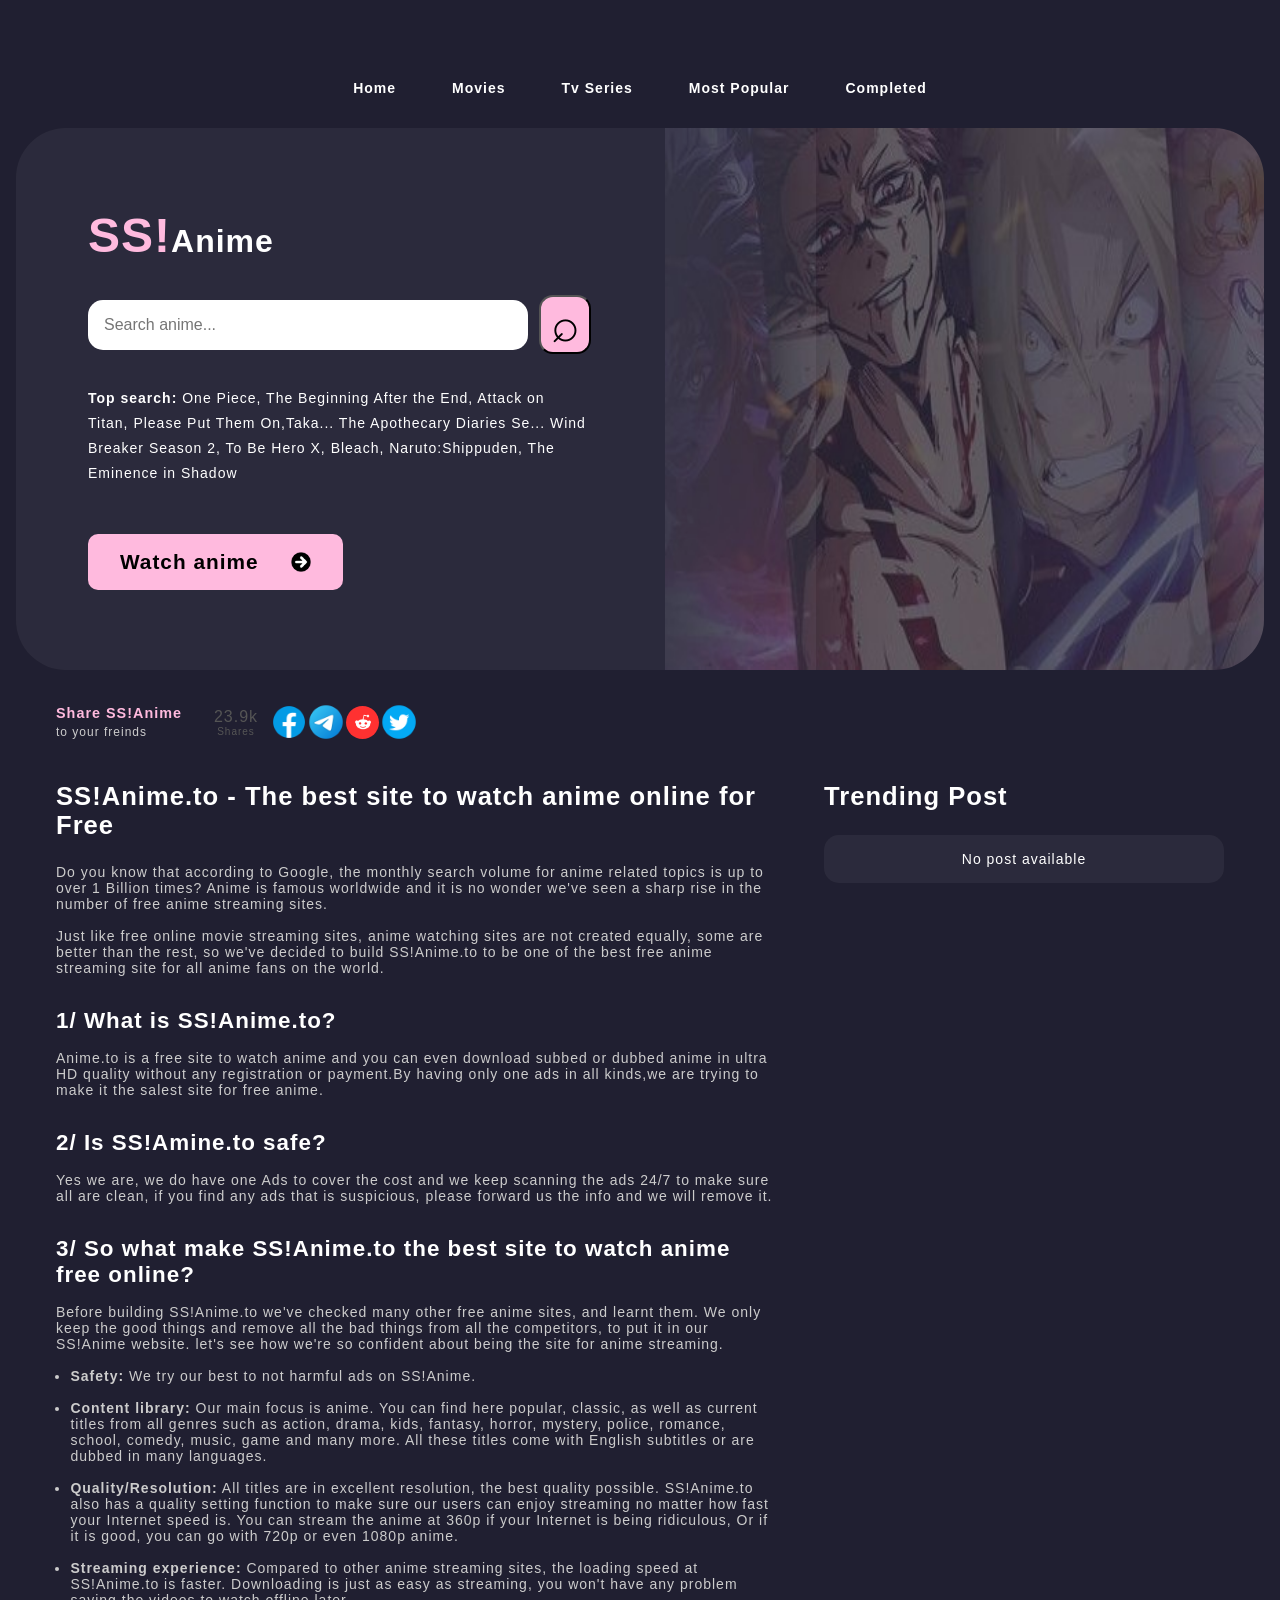
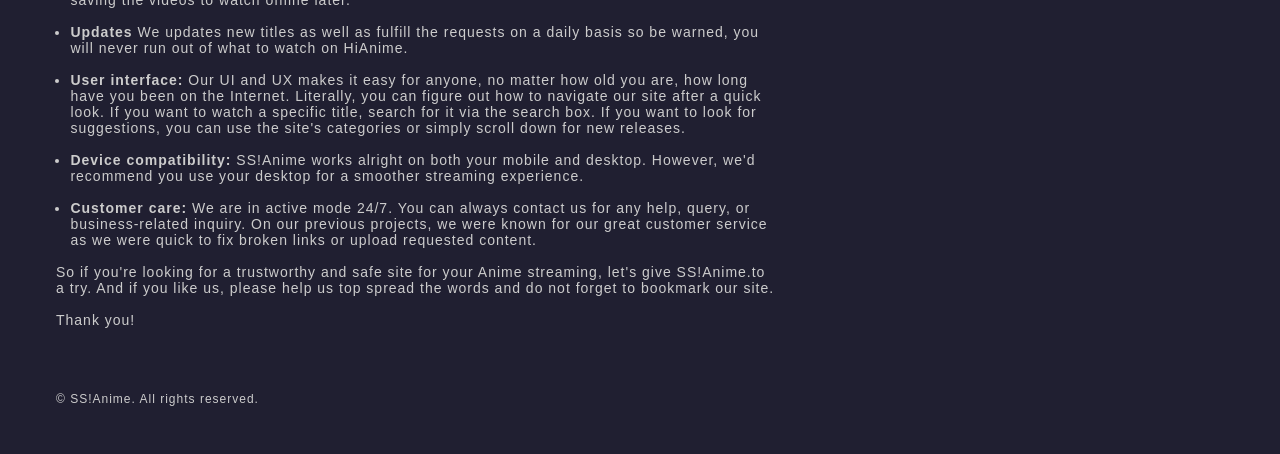
<file: index.html>
<!DOCTYPE html>
<html lang="en">
<head>
    <meta charset="UTF-8">
    <meta name="viewport" content="width=device-width, initial-scale=1.0">
    <link rel="stylesheet" href="CSS files/index.css">
    <title>SS!Anime</title>
</head>
<body>
   <header>
    <div id="nav-links-container">
        <a href="html files/home.html" id="home-nav-link" class="nav-item">Home</a>
         <a href="html files/anime-list.html?type=movies" id="movies-nav-link" class="nav-item">Movies</a>
          <a href="html files/anime-list.html?type=tvSeries" id="tv-series-nav-link" class="nav-item">Tv Series</a>
           <a href="html files/anime-list.html?type=popular" id="most-popular-nav-link" class="nav-item">Most Popular</a>
            <a href="html files/anime-list.html?type=completed" id="completed" class="nav-item">Completed</a>        
    </div>   
    
    
    <div id="menu-button-container">
            
            <button id="menu-button-text" onclick="toggleMenu()">☰ Menu</button> 

              <div id="mobile-menu-box">

        <a href="html files/home.html">Home</a>

        <a href="html files/anime-list.html?type=movies">
            Movies
        </a>

        <a href="html files/anime-list.html?type=tvSeries">
            Tv Series
        </a>

        <a href="html files/anime-list.html?type=popular">
            Most Popular
        </a>

        <a href="html files/anime-list.html?type=completed">
            Completed
        </a>

    </div>

    </div>
   
   
   </header>
   
    <div id="search-anime-img-container">
           
        <div id="ssanime-container">

           <h2 class="web-name">SS!<span>Anime</span></h2> 
               <!-- <img src="../images/hianime-logo4.png" alt="" id="hianime-logo"> -->


                <div id="search-anime-container">
            <input type="text" id="search-anime" placeholder="Search anime...">
            <button class="search-button">⌕</button>
            <!-- <a href="" id="filter">Filter</a> -->
        </div>
               
               <!-- <div id="search-anime-container">
                <input type="text" id="search-anime" placeholder="Search anime...">
                <div id="search-icon-container">
                  <img src="../images/search.png" alt="" id="search-icon">
                </div>
                  
               </div>                -->
                    <p id="top-search-anime"><span class="top-search-strong">Top search:</span>  One Piece, The Beginning After the End, Attack on Titan, Please Put Them On,Taka...  The Apothecary Diaries Se...  Wind Breaker Season 2, To Be Hero X, Bleach, Naruto:Shippuden, The Eminence in Shadow</p>

             <a href="html files/home.html" id="anime-link">Watch anime <img src="images/right-arrow.png" alt="arrow" id="right-arrow-icon"></a>
        </div>
         <div id="position-img-container">
              <img src="images/position-anime-img2.jpg" alt="" id="position-anime-img">
            </div>
    </div>

           <!-- share container -->
    <div id="ssanime-share-container">

      <div id="whom-to-share-ssanime-container">
        <p id="share-ssanime">Share SS!Anime</p>
        <p id="to-your-freinds">to your freinds</p>
      </div>

      <div id="share-details-container">
        <div id="shared-detail">
          <p id="share-no">23.9k</p>
          <p id="shares">Shares</p> 
        </div>

        <!-- <div id="share-icon-container">
          <img src="../images/share1.png" alt="" id="share-icon">
        </div> -->
           
        <div id="share-container">
            <a href="https://www.facebook.com" target="_blank" id="facebook-share-link">
                <img src="images/icons8-facebook-logo-48.png" alt="facebook icon" id="facebook-icon">
            </a>
            <a href="https://web.telegram.org" target="_blank" id="telegram-share-link">
                 <img src="images/icons8-telegram-48.png" alt="telegram icon" id="telegram-icon">
            </a>

            <a href="https://www.reddit.com" target="_blank" id="reddit-share-link">
                  <img src="images/reddit.png" alt="reddit icon" id="reddit-icon">
            </a>

            <a href="https://x.com" target="_blank" id="twitter-share-link">
                <img src="images/icons8-twitter-circled-48.png" alt="twitter icon" id="twitter-icon">
            </a>        
        </div>


      </div>

    </div>
    <!-- share container end -->

     <!-- about hianime -->
     <div id="about-post-ssanime-container">
          <div id="about-ssanime-container">
               <h1 id="about-ssanime-heading1">SS!Anime.to - The best site to watch anime online for Free</h1>
               <p class="about-ssanime-des">Do you know that according to Google, the monthly search volume for anime related topics is up to over 1 Billion times? Anime is famous worldwide and it is no wonder we've seen a sharp rise in the number of free anime streaming sites.</p>
               
               <p class="about-ssanime-des">Just like free online movie streaming sites, anime watching sites are not created equally, some are better than the rest, so we've decided to build SS!Anime.to to be one of the best free anime streaming site for all anime fans on the world.</p>

               <h2 class="questions-about-ssanime">1/ What is SS!Anime.to?</h2>
               <p class="about-ssanime-des">Anime.to is a free site to watch anime and you can even download subbed or dubbed anime in ultra HD quality without any registration or payment.By having only one ads in all kinds,we are trying to make it the salest site for free anime.</p>

               <h2 class="questions-about-ssanime">2/ Is SS!Amine.to safe?</h2>
               <p class="about-ssanime-des">Yes we are, we do have one Ads to cover the cost and we keep scanning the ads 24/7 to make sure all are clean, if you find any ads that is suspicious, please forward us the info and we will remove it.</p>

               <h2 class="questions-about-ssanime">3/ So what make SS!Anime.to the best site to watch anime free online?</h2>
               <p class="about-ssanime-des">Before building SS!Anime.to we've checked many other free anime sites, and learnt them. We only keep the good things and remove all the bad things from all the competitors, to put it in our SS!Anime website. let's see how we're so confident about being the site for anime streaming.</p>
                
               <ul>
                <li class="about-ssanime-des"><span class="strong">Safety:</span> We try our best to not harmful ads on SS!Anime.</li>

                <li class="about-ssanime-des"><span class="strong">Content library:</span> Our main focus is anime. You can find here popular, classic, as well as current titles from all genres such as action, drama, kids, fantasy, horror, mystery, police, romance, school, comedy, music, game and many more. All these titles come with English subtitles or are dubbed in many languages.   </li>

                <li class="about-ssanime-des"><span class="strong">Quality/Resolution:</span> All titles are in excellent resolution, the best quality possible. SS!Anime.to also has a quality setting function to make sure our users can enjoy streaming no matter how fast your Internet speed is. You can stream the anime at 360p if your Internet is being ridiculous, Or if it is good, you can go with 720p or even 1080p anime.</li>

                <li class="about-ssanime-des"><span class="strong">Streaming experience:</span>  Compared to other anime streaming sites, the loading speed at SS!Anime.to is faster. Downloading is just as easy as streaming, you won't have any problem saving the videos to watch offline later.</li>

                <li class="about-ssanime-des"><span class="strong">Updates</span> We updates new titles as well as fulfill the requests on a daily basis so be warned, you will never run out of what to watch on HiAnime.</li>
                
                <li class="about-ssanime-des"><span class="strong">User interface:</span> Our UI and UX makes it easy for anyone, no matter how old you are, how long have you been on the Internet. Literally, you can figure out how to navigate our site after a quick look. If you want to watch a specific title, search for it via the search box. If you want to look for suggestions, you can use the site's categories or simply scroll down for new releases.</li>

                <li class="about-ssanime-des"><span class="strong">Device compatibility:</span> SS!Anime works alright on both your mobile and desktop. However, we'd recommend you use your desktop for a smoother streaming experience.</li>

                <li class="about-ssanime-des"><span class="strong">Customer care:</span> We are in active mode 24/7. You can always contact us for any help, query, or business-related inquiry. On our previous projects, we were known for our great customer service as we were quick to fix broken links or upload requested content.</li>
               </ul>

               <p class="about-ssanime-des">So if you're looking for a trustworthy and safe site for your Anime streaming, let's give SS!Anime.to a try. And if you like us, please help us top spread the words and do not forget to bookmark our site.</p>

               <p class="about-ssanime-des">Thank you!</p>

          </div>
          <div id="ssanime-post-container">
             <h1 id="trending-post-heading">Trending Post</h1>

             <div class="post-container">
              <p id="post-para">No post available</p>
             </div>
          </div>

     </div>
     <footer id="footer">
      <p id="copyright-message">&copy SS!Anime. All rights reserved.</p>
     </footer>

     <script src="Js-files/global.js"></script>
</body>
</html>
</file>
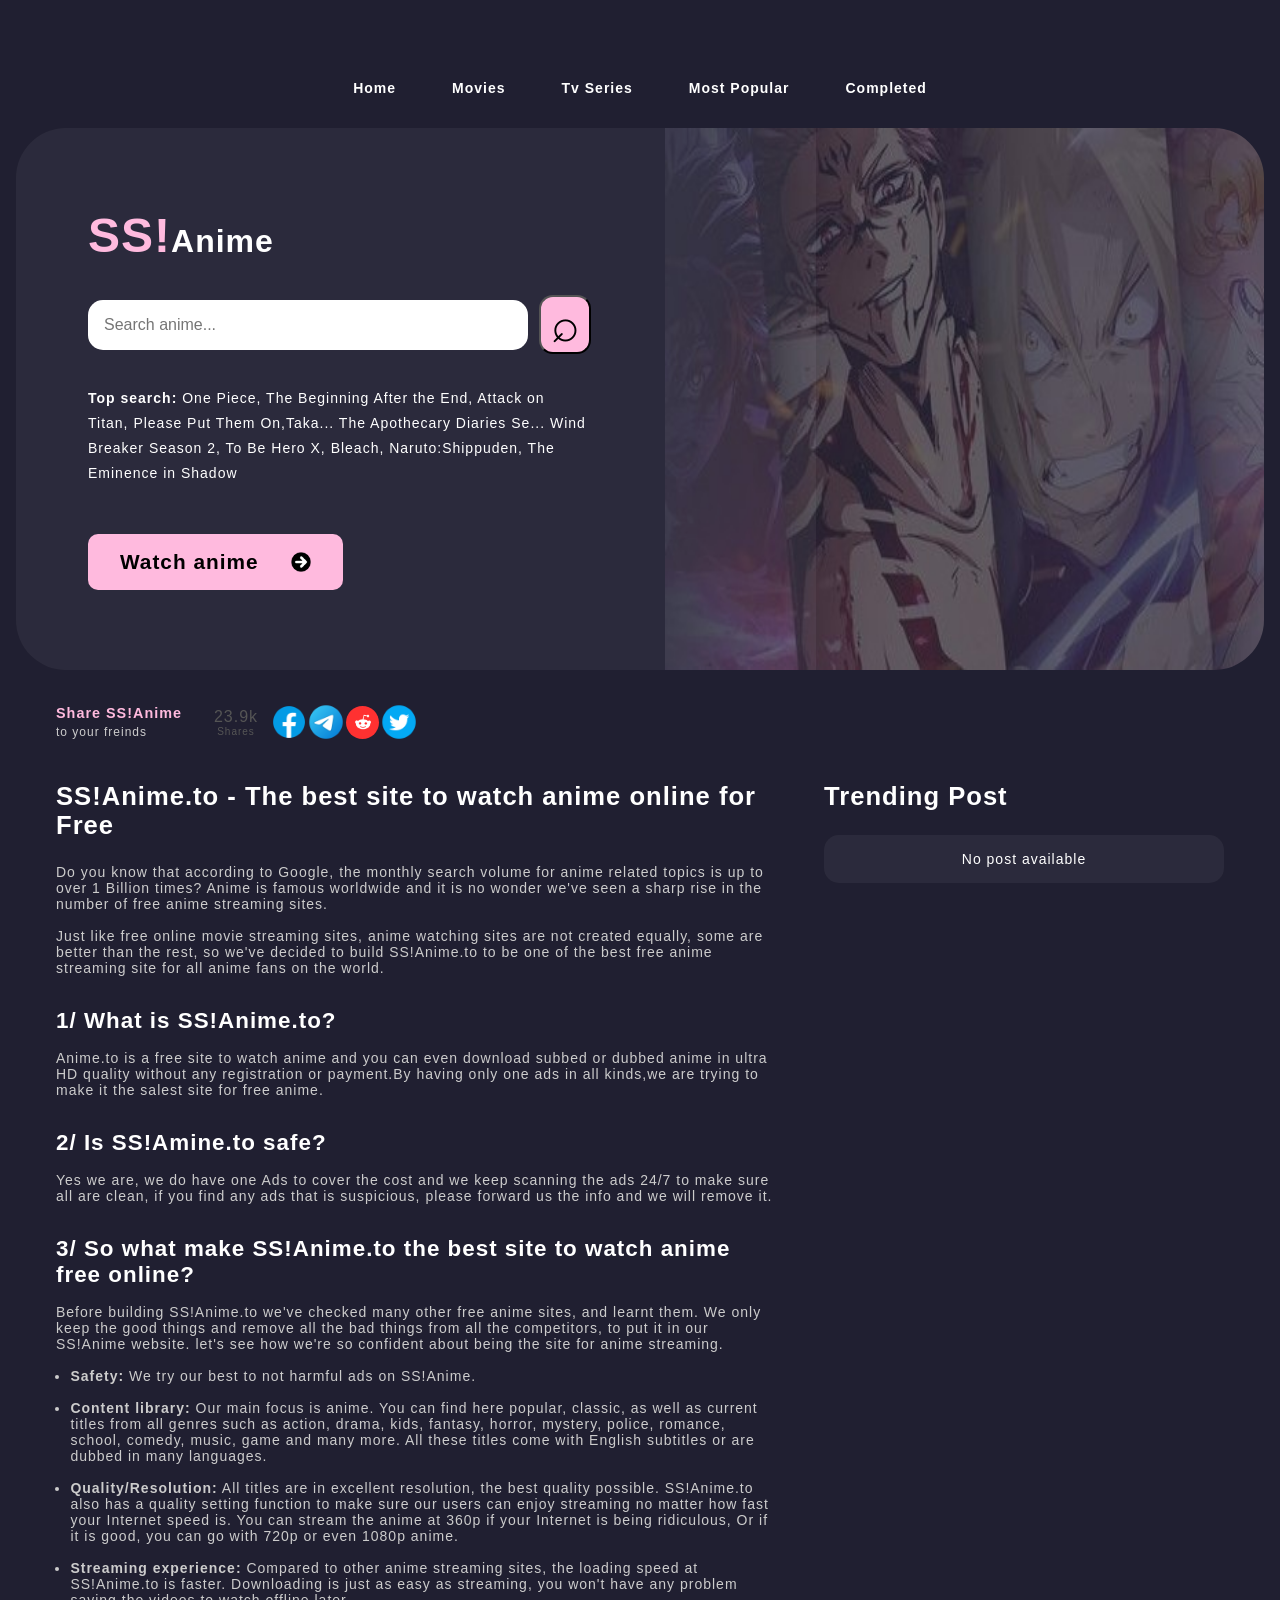
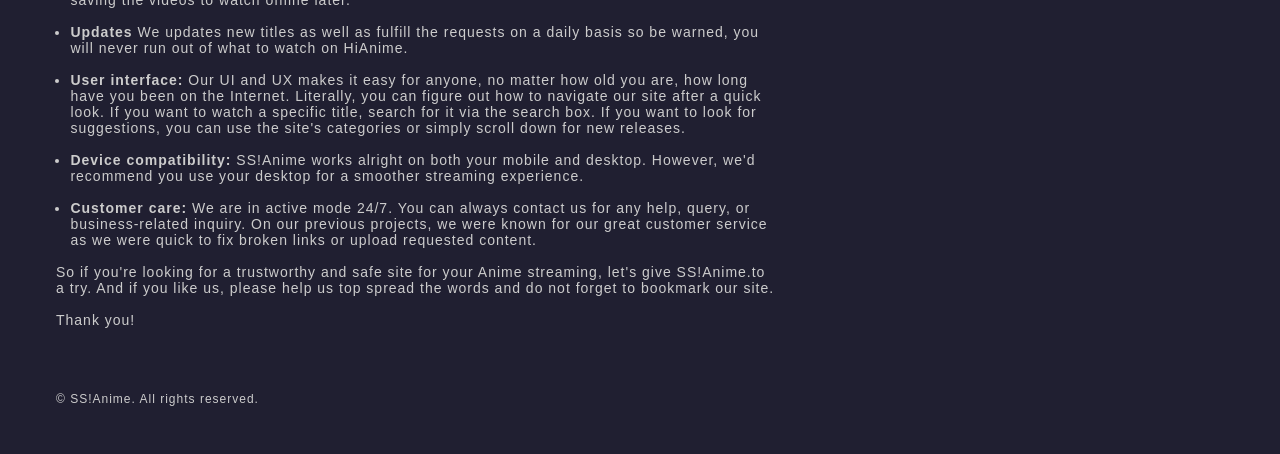
<file: html fles/index.html>
<!DOCTYPE html>
<html lang="en">
<head>
    <meta charset="UTF-8">
    <meta name="viewport" content="width=device-width, initial-scale=1.0">
    <link rel="stylesheet" href="../CSS files/index.css">
    <title>SS!Anime</title>
</head>
<body>
   <header>
    <div id="nav-links-container">
        <a href="home.html" id="home-nav-link" class="nav-item">Home</a>
         <a href="anime-list.html?type=movies" id="movies-nav-link" class="nav-item">Movies</a>
          <a href="anime-list.html?type=tvSeries" id="tv-series-nav-link" class="nav-item">Tv Series</a>
           <a href="anime-list.html?type=popular" id="most-popular-nav-link" class="nav-item">Most Popular</a>
            <a href="anime-list.html?type=completed" id="completed" class="nav-item">Completed</a>        
    </div>   
    
    
    <div id="menu-button-container">
            
            <button id="menu-button-text" onclick="toggleMenu()">☰ Menu</button> 

              <div id="mobile-menu-box">

        <a href="home.html">Home</a>

        <a href="anime-list.html?type=movies">
            Movies
        </a>

        <a href="anime-list.html?type=tvSeries">
            Tv Series
        </a>

        <a href="anime-list.html?type=popular">
            Most Popular
        </a>

        <a href="anime-list.html?type=completed">
            Completed
        </a>

    </div>

    </div>
   
   
   </header>
   
    <div id="search-anime-img-container">
           
        <div id="ssanime-container">

           <h2 class="web-name">SS!<span>Anime</span></h2> 
               <!-- <img src="../images/hianime-logo4.png" alt="" id="hianime-logo"> -->


                <div id="search-anime-container">
            <input type="text" id="search-anime" placeholder="Search anime...">
            <button class="search-button">⌕</button>
            <!-- <a href="" id="filter">Filter</a> -->
        </div>
               
               <!-- <div id="search-anime-container">
                <input type="text" id="search-anime" placeholder="Search anime...">
                <div id="search-icon-container">
                  <img src="../images/search.png" alt="" id="search-icon">
                </div>
                  
               </div>                -->
                    <p id="top-search-anime"><span class="top-search-strong">Top search:</span>  One Piece, The Beginning After the End, Attack on Titan, Please Put Them On,Taka...  The Apothecary Diaries Se...  Wind Breaker Season 2, To Be Hero X, Bleach, Naruto:Shippuden, The Eminence in Shadow</p>

             <a href="home.html" id="anime-link">Watch anime <img src="../images/right-arrow.png" alt="arrow" id="right-arrow-icon"></a>
        </div>
         <div id="position-img-container">
              <img src="../images/position-anime-img2.jpg" alt="" id="position-anime-img">
            </div>
    </div>

           <!-- share container -->
    <div id="ssanime-share-container">

      <div id="whom-to-share-ssanime-container">
        <p id="share-ssanime">Share SS!Anime</p>
        <p id="to-your-freinds">to your freinds</p>
      </div>

      <div id="share-details-container">
        <div id="shared-detail">
          <p id="share-no">23.9k</p>
          <p id="shares">Shares</p> 
        </div>

        <!-- <div id="share-icon-container">
          <img src="../images/share1.png" alt="" id="share-icon">
        </div> -->
           
        <div id="share-container">
            <a href="https://www.facebook.com" target="_blank" id="facebook-share-link">
                <img src="../images/icons8-facebook-logo-48.png" alt="facebook icon" id="facebook-icon">
            </a>
            <a href="https://web.telegram.org" target="_blank" id="telegram-share-link">
                 <img src="../images/icons8-telegram-48.png" alt="telegram icon" id="telegram-icon">
            </a>

            <a href="https://www.reddit.com" target="_blank" id="reddit-share-link">
                  <img src="../images/reddit.png" alt="reddit icon" id="reddit-icon">
            </a>

            <a href="https://x.com" target="_blank" id="twitter-share-link">
                <img src="../images/icons8-twitter-circled-48.png" alt="twitter icon" id="twitter-icon">
            </a>        
        </div>


      </div>

    </div>
    <!-- share container end -->

     <!-- about hianime -->
     <div id="about-post-ssanime-container">
          <div id="about-ssanime-container">
               <h1 id="about-ssanime-heading1">SS!Anime.to - The best site to watch anime online for Free</h1>
               <p class="about-ssanime-des">Do you know that according to Google, the monthly search volume for anime related topics is up to over 1 Billion times? Anime is famous worldwide and it is no wonder we've seen a sharp rise in the number of free anime streaming sites.</p>
               
               <p class="about-ssanime-des">Just like free online movie streaming sites, anime watching sites are not created equally, some are better than the rest, so we've decided to build SS!Anime.to to be one of the best free anime streaming site for all anime fans on the world.</p>

               <h2 class="questions-about-ssanime">1/ What is SS!Anime.to?</h2>
               <p class="about-ssanime-des">Anime.to is a free site to watch anime and you can even download subbed or dubbed anime in ultra HD quality without any registration or payment.By having only one ads in all kinds,we are trying to make it the salest site for free anime.</p>

               <h2 class="questions-about-ssanime">2/ Is SS!Amine.to safe?</h2>
               <p class="about-ssanime-des">Yes we are, we do have one Ads to cover the cost and we keep scanning the ads 24/7 to make sure all are clean, if you find any ads that is suspicious, please forward us the info and we will remove it.</p>

               <h2 class="questions-about-ssanime">3/ So what make SS!Anime.to the best site to watch anime free online?</h2>
               <p class="about-ssanime-des">Before building SS!Anime.to we've checked many other free anime sites, and learnt them. We only keep the good things and remove all the bad things from all the competitors, to put it in our SS!Anime website. let's see how we're so confident about being the site for anime streaming.</p>
                
               <ul>
                <li class="about-ssanime-des"><span class="strong">Safety:</span> We try our best to not harmful ads on SS!Anime.</li>

                <li class="about-ssanime-des"><span class="strong">Content library:</span> Our main focus is anime. You can find here popular, classic, as well as current titles from all genres such as action, drama, kids, fantasy, horror, mystery, police, romance, school, comedy, music, game and many more. All these titles come with English subtitles or are dubbed in many languages.   </li>

                <li class="about-ssanime-des"><span class="strong">Quality/Resolution:</span> All titles are in excellent resolution, the best quality possible. SS!Anime.to also has a quality setting function to make sure our users can enjoy streaming no matter how fast your Internet speed is. You can stream the anime at 360p if your Internet is being ridiculous, Or if it is good, you can go with 720p or even 1080p anime.</li>

                <li class="about-ssanime-des"><span class="strong">Streaming experience:</span>  Compared to other anime streaming sites, the loading speed at SS!Anime.to is faster. Downloading is just as easy as streaming, you won't have any problem saving the videos to watch offline later.</li>

                <li class="about-ssanime-des"><span class="strong">Updates</span> We updates new titles as well as fulfill the requests on a daily basis so be warned, you will never run out of what to watch on HiAnime.</li>
                
                <li class="about-ssanime-des"><span class="strong">User interface:</span> Our UI and UX makes it easy for anyone, no matter how old you are, how long have you been on the Internet. Literally, you can figure out how to navigate our site after a quick look. If you want to watch a specific title, search for it via the search box. If you want to look for suggestions, you can use the site's categories or simply scroll down for new releases.</li>

                <li class="about-ssanime-des"><span class="strong">Device compatibility:</span> SS!Anime works alright on both your mobile and desktop. However, we'd recommend you use your desktop for a smoother streaming experience.</li>

                <li class="about-ssanime-des"><span class="strong">Customer care:</span> We are in active mode 24/7. You can always contact us for any help, query, or business-related inquiry. On our previous projects, we were known for our great customer service as we were quick to fix broken links or upload requested content.</li>
               </ul>

               <p class="about-ssanime-des">So if you're looking for a trustworthy and safe site for your Anime streaming, let's give SS!Anime.to a try. And if you like us, please help us top spread the words and do not forget to bookmark our site.</p>

               <p class="about-ssanime-des">Thank you!</p>

          </div>
          <div id="ssanime-post-container">
             <h1 id="trending-post-heading">Trending Post</h1>

             <div class="post-container">
              <p id="post-para">No post available</p>
             </div>
          </div>

     </div>
     <footer id="footer">
      <p id="copyright-message">&copy SS!Anime. All rights reserved.</p>
     </footer>

     <script src="../Js-files/global.js"></script>
</body>
</html>
</file>
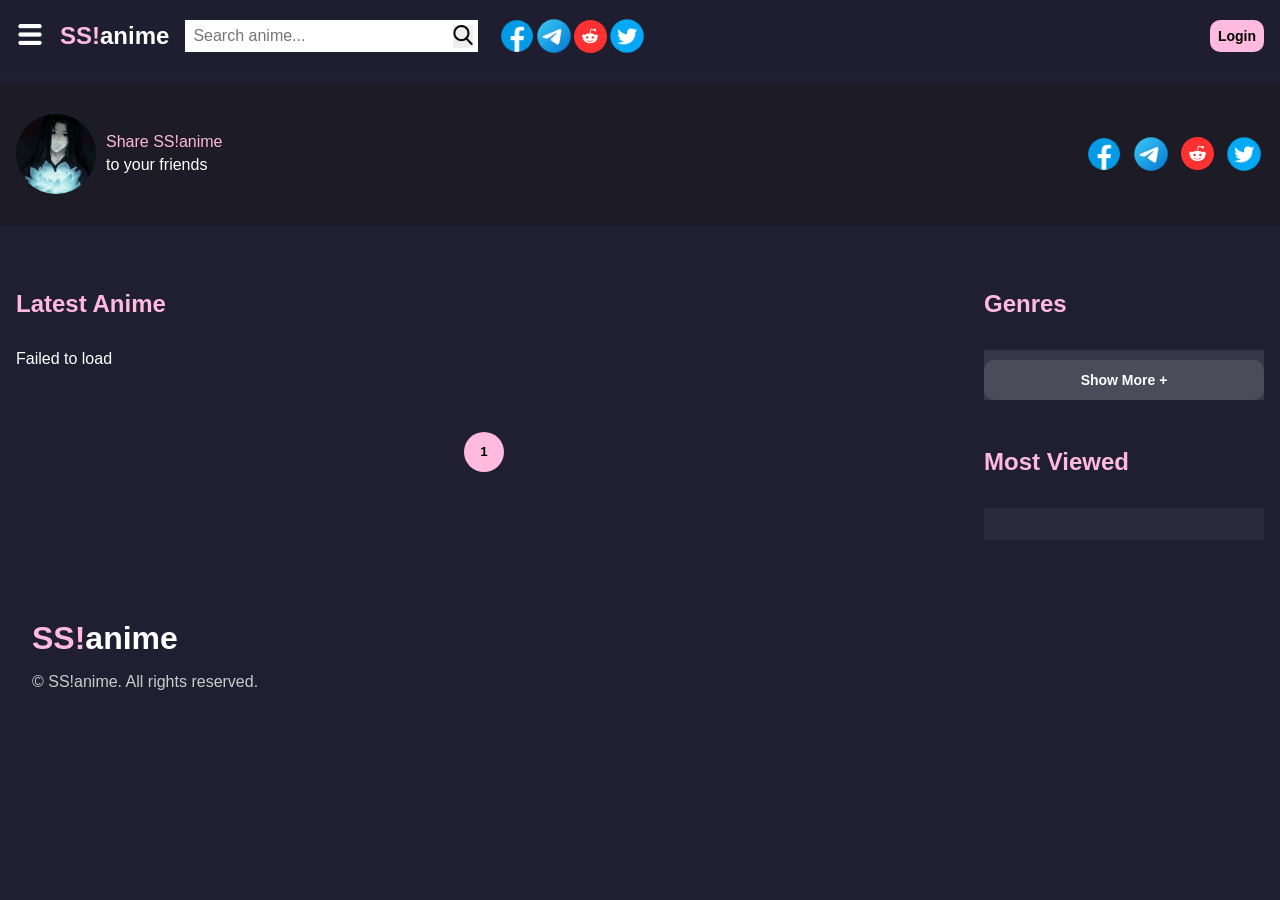
<file: html files/anime-list.html>
<!DOCTYPE html>
<html lang="en">
<head>
    <meta charset="UTF-8">
    <meta name="viewport" content="width=device-width, initial-scale=1.0">
    <link rel="stylesheet" href="../CSS files/global.css">
    <link rel="stylesheet" href="../CSS files/home.css">
    <title>Anime list</title>
</head>
<body>
    <div id="navbar-container"></div>
    
    <div class="share-buttons-icons top-share">
        <div class="share-icon">
               <img src="../images/fang yuan lotus.jpg" alt="share">
        </div>
        <div class="share-text">
             <span>Share SS!anime</span>
             <p>to your friends</p>
        </div>
     
         <div class="share-options-container">
            <a href="https://www.facebook.com" id="facebook-share-link" class="share-option-link">
                <img src="../images/icons8-facebook-logo-48.png" alt="facebook icon" id="facebook-icon" class="share-option">
            </a>
            <a href="https://web.telegram.org" id="telegram-share-link" class="share-option-link">
                 <img src="../images/icons8-telegram-48.png" alt="telegram icon" id="telegram-icon" class="share-option">
            </a>

            <a href="https://www.reddit.com" id="reddit-share-link" class="share-option-link">
                  <img src="../images/reddit.png" alt="reddit icon" id="reddit-icon" class="share-option">
            </a>

            <a href="https://x.com" id="twitter-share-link" class="share-option-link">
                <img src="../images/icons8-twitter-circled-48.png" alt="twitter icon" id="twitter-icon" class="share-option">
            </a>        
        </div>

    </div>

       <!-- main wrapper -->
             <div class="main-wrapper">

            <!-- main content -->

                 <div class="main-content">


    <section class="anime-section">
                         <h2 class="section-heading" id="animeHeading">Loading...</h2>

                         <div class="anime-grid" id="animeList">

                            <p class="loading">
                                 Loading...
                            </p>

                           
                         </div>
                         
                         <div id="anime-page"></div>
                    </section>

                 </div>

                      <!-- side bar -->
               <div class="side-bar">
                    <section class="genres-section">
                        <h2 class="section-heading">Genres</h2>
                        <div class="genres">
                    <div class="genres-container" id="genresContainer"></div>
                        <div class="genre-btn-box">
                                  <button class="show-more-genre-btn" id="showMoreBtn">
                                    Show More +
                                  </button>
                        </div>
                        </div>
                      
                    </section>
                    <section class="anime-section">
                        <h2 class="section-heading">Most Viewed</h2>
                        <ul class="most-viewed-anime-ul" id="mostViewedAnime"></ul>
                    </section>

                 </div>
                 
             </div>

    <footer class="footer">
         <div id="ssanime-logo">
            <h1>SS!<span>anime</span></h1>
        </div>
      <p class="copyright-message">&copy SS!anime. All rights reserved.</p>
    </footer>

             
                    <script src="../Js-files/global.js"></script>
                    <script src="../Js-files/anime-list.js"> </script>
</body>
</html>
</file>
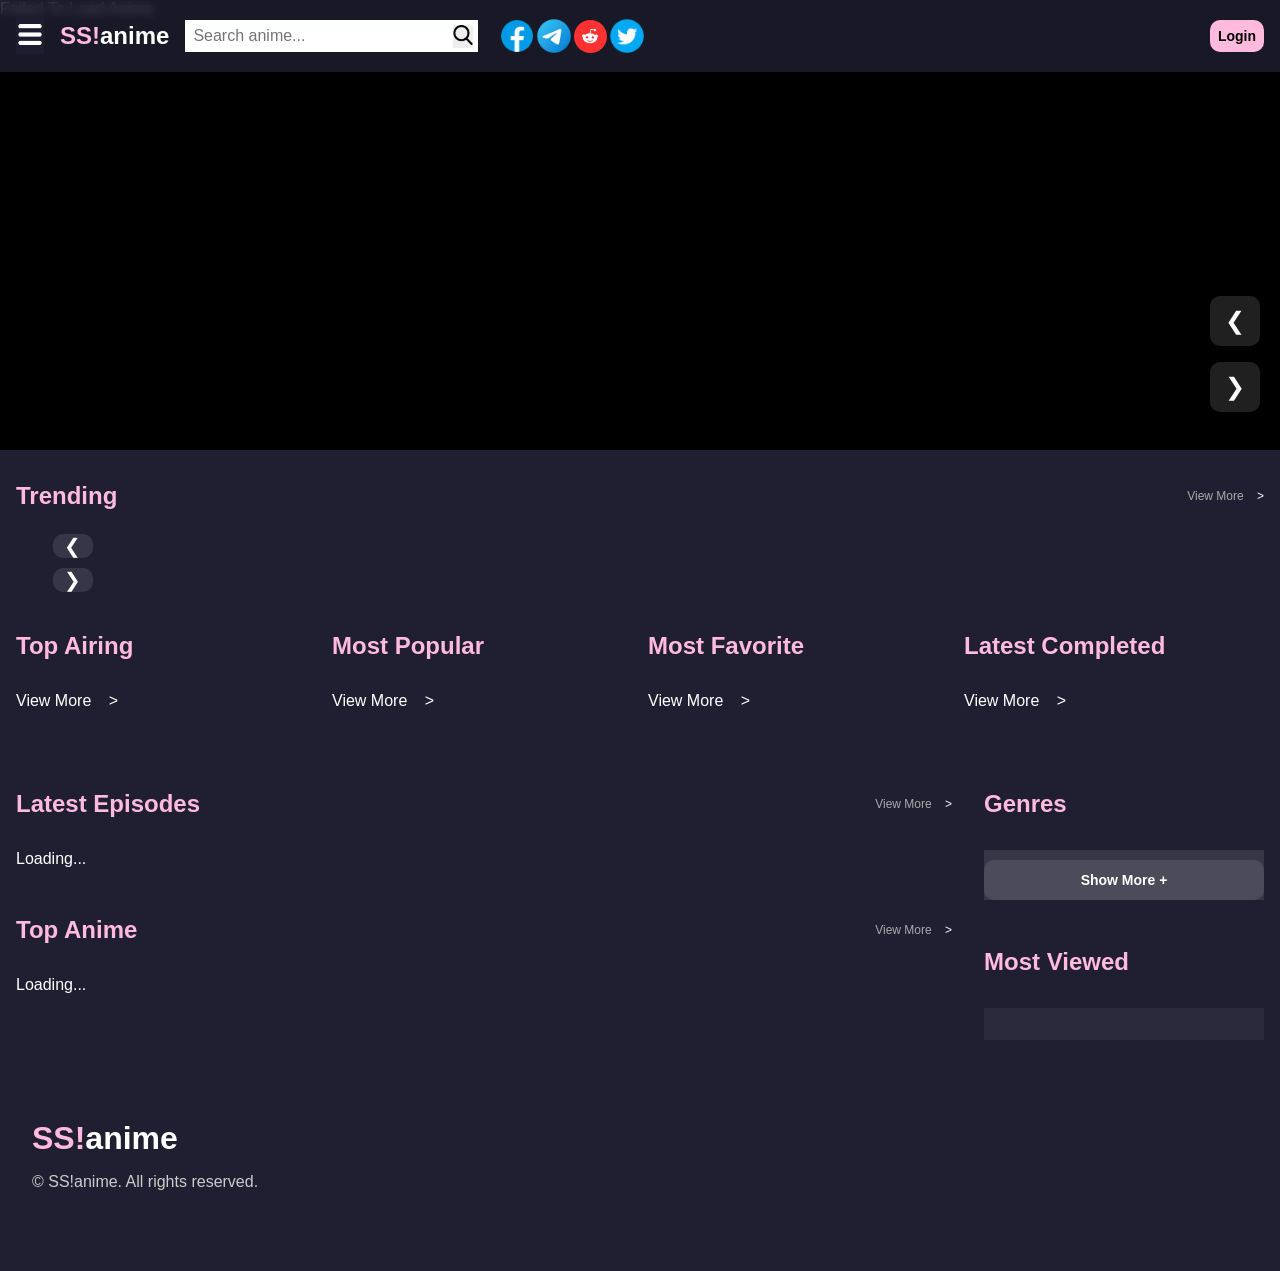
<file: html files/home.html>
<!DOCTYPE html>
<html lang="en">
<head>
    <meta charset="UTF-8">
    <meta name="viewport" content="width=device-width, initial-scale=1.0">
    <title>home page</title>
    <link rel="stylesheet" href="../CSS files/global.css">
    <link rel="stylesheet" href="../CSS files/home.css">
</head>
<body>
    <div id="navbar-container">

    </div>
      <!-- slider -->
       
      <section class="anime-slider">
         <div class="anime-wrapper" id="animeWrapper">

         </div>
         <div class="anime-slider-buttons">
             <button id="slider-prev">
                  ❮
             </button>
             <button id="slider-next">
                 ❯
             </button>
              
         </div>
           <div class="anime-slider-dots" id="sliderDots"></div>
      
      </section>

    <!-- trending anime -->
     <section id="trending-anime-section">
             <div class="section-heading-box">
                            <h2 class="section-heading">Trending</h2>
                            <a href="anime-list.html?type=trending" class="section-more">View More <span>&gt;</span></a>
                        </div>
             <div id="swiper-wrapper">

                <div class="" id="trendyAnime">

                </div>

              <div class="trending-buttons">
                    <button id="prev-trendy-btn">
                          ❮
                    </button>

                    <button id="next-trendy-btn">
                           ❯
                    </button>

              </div> 

             </div>
            </section>
 
            <!-- begin anime featured -->
            <div id="anime-feature">
                 <div class="anime-feature-list">
                    <h2 class="anime-feature-heading">Top Airing</h2>
                    <div class="anime-feature-ul-container">
                        <ul class="anime-feature-item-ul" id="topAiringAnime">
               
                        </ul>
                    </div>
                    <div class="more">
                        <a href="anime-list.html?type=topAiring">View More <span>&gt;</span></a>
                    </div>
                 </div>
                 <div class="anime-feature-list">
                    <h2 class="anime-feature-heading">Most Popular</h2>
                    <div class="anime-feature-ul-container">
                        <ul class="anime-feature-item-ul" id="popularAnime">
                          
                        </ul>
                    </div>
                    <div class="more">
                        <a href="anime-list.html?type=mostPopular">View More <span>&gt;</span></a>
                    </div>
                 </div>

                 <div class="anime-feature-list">
                    <h2 class="anime-feature-heading">Most Favorite</h2>
                    <div class="anime-feature-ul-container">
                        <ul class="anime-feature-item-ul" id="favoriteAnime">
                         
                        </ul>
                    </div>
                    <div class="more">
                        <a href="anime-list.html?type=mostFavorite">View More <span>&gt;</span></a>
                    </div>
                 </div>

                 <div class="anime-feature-list">
                    <h2 class="anime-feature-heading">Latest Completed</h2>
                    <div class="anime-feature-ul-container">
                        <ul class="anime-feature-item-ul" id="completedAnime">
                          
                        </ul>
                    </div>
                    <div class="more">
                        <a href="anime-list.html?type=latestCompleted" class="view-more-link">View More <span>&gt;</span></a>
                    </div>
                 </div>


            </div>
            <!-- main wrapper -->
             <div class="main-wrapper">

            <!-- main content -->

                 <div class="main-content">
                    <!-- latest episodes section -->
                    <section class="anime-section">
                        <div class="section-heading-box">
                            <h2 class="section-heading">Latest Episodes</h2>
                            <a href="anime-list.html?type=latest" class="section-more">View More <span>&gt;</span></a>
                        </div>
                         

                         <div class="anime-grid" id="latestAnime">

                            <p class="loading">
                                 Loading...
                            </p>

                           
                         </div>
                         
                         <div id="latest-anime-page"></div>
                        </section>


                    <!-- Top anime section -->
                    <section class="anime-section">
                          <div class="section-heading-box">
                            <h2 class="section-heading">Top Anime</h2>
                            <a href="anime-list.html?type=top" class="section-more">View More <span>&gt;</span></a>
                          </div>

                         <div class="anime-grid" id="topAnime">

                            <p class="loading">
                                 Loading...
                            </p>

                           
                         </div>
                         
                         <div id="top-anime-page"></div>
                    </section>
                        

                         
                 </div>

                 <!-- side bar -->
               <div class="side-bar">
                    <section class="genres-section">
                        <h2 class="section-heading">Genres</h2>
                        <div class="genres">
                    <div class="genres-container" id="genresContainer"></div>
                        <div class="genre-btn-box">
                                  <button class="show-more-genre-btn" id="showMoreBtn">
                                    Show More +
                                  </button>
                        </div>
                        </div>
                      
                    </section>
                    <section class="anime-section">
                        <h2 class="section-heading">Most Viewed</h2>
                        <ul class="most-viewed-anime-ul" id="mostViewedAnime"></ul>
                    </section>

                 </div>
                 
            </div>

    <footer class="footer">
         <div id="ssanime-logo">
            <h1>SS!<span>anime</span></h1>
        </div>

      <p class="copyright-message">&copy SS!anime. All rights reserved.</p>
    </footer>

    <script src="../Js-files/global.js"></script>
   <script src="../Js-files/home.js"></script>

   
</body>
</html>
</file>
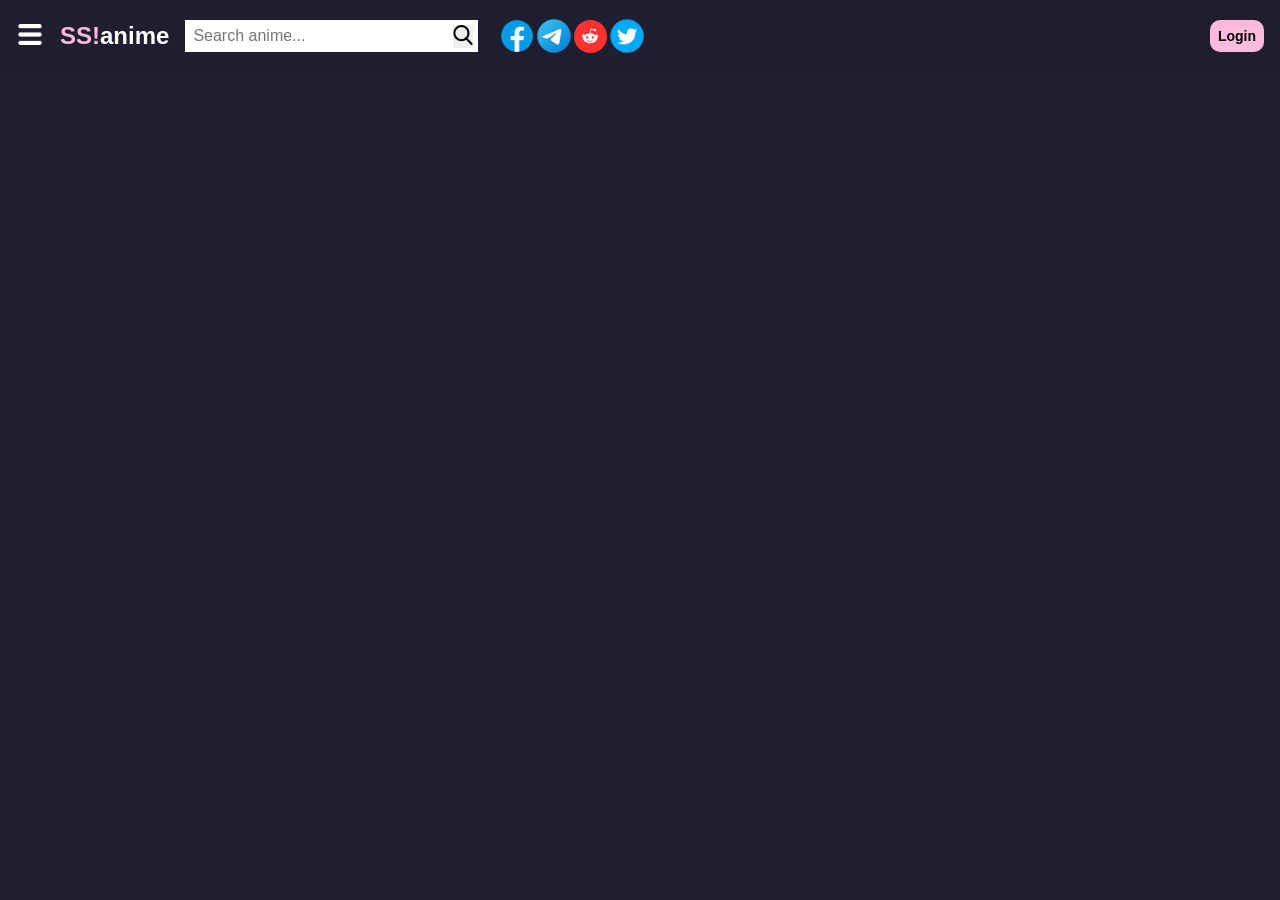
<file: html files/navbar.html>
<!DOCTYPE html>
<html lang="en">
<head>
    <meta charset="UTF-8">
    <meta name="viewport" content="width=device-width, initial-scale=1.0">
    <link rel="stylesheet" href="../CSS files/global.css">
    <title>navbar</title>
</head>
<body>
     <nav id="nav-bar-container">
        
        <div id="search-hilogo-share-toggles-container">

        <div id="burger-img-container">
            <button id="sidemenu-button" onclick="openMenu()">
         <img src="../images/burger-bar.png" alt="menu img" id="menu-img">
            </button>   
        </div>
        
        <div id="ssanime-logo">
            <h1>SS!<span>anime</span></h1>
        </div>
            
        <!-- <div id="hianime-logo">
             <img src="../images/hianime-logo4.png" alt="hianime logo" id="hianime-img">
        </div> -->


        <div id="search-anime-container">
            <input type="text" id="search-anime" placeholder="Search anime...">
            <button class="search-button"><img src="../images/search.png" alt="search" id="search-input-logo"></button>
            <!-- <a href="" id="filter">Filter</a> -->
        </div>

    
        <div id="share-container">
            <a href="https://www.facebook.com" target="_blank" id="facebook-share-link">
                <img src="../images/icons8-facebook-logo-48.png" alt="facebook icon" id="facebook-icon">
            </a>
            <a href="https://web.telegram.org" target="_blank" id="telegram-share-link">
                 <img src="../images/icons8-telegram-48.png" alt="telegram icon" id="telegram-icon">
            </a>

            <a href="https://www.reddit.com" target="_blank" id="reddit-share-link">
                  <img src="../images/reddit.png" alt="reddit icon" id="reddit-icon">
            </a>

            <a href="https://x.com" target="_blank" id="twitter-share-link">
                <img src="../images/icons8-twitter-circled-48.png" alt="twitter icon" id="twitter-icon">
            </a>        
        </div>

        <!-- <div id="toggles-container">
             <a href="" id=""> 
                <div class="toggle-item-img-container"><img src="../images/icons8-online-30.png" alt="" id="whatch2gether-img" class="toggle-item-img"></div> 
                 <span class="toggle-item-name">Whatch2gether</span>
             </a>
             <a href="" id="">
                <div class="toggle-item-img-container"><img src="../images/icons8-random-30.png" alt="" id="random-img" class="toggle-item-img"></div>
                  <span class="toggle-item-name">Random</span>
             </a>
              <a href="" id="">
                <div class="toggle-item-img-container"><img src="../images/icons8-rss-48.png" alt="" id="rss-img" class="toggle-item-img"></div>
                  <span class="toggle-item-name">News</span>
             </a> 
             <a href="" id="">
                <div class="toggle-item-img-container"><img src="../images/conversation.png" alt="" id="conversation-img" class="toggle-item-img"></div>
                   <span class="toggle-item-name">Community</span>
             </a>
             
             
        </div> -->

        </div>
 <!-- end of execpt login button div -->

 <div class="mobile-search-box">
 <input type="text" placeholder="Search anime.." id="mobile-search-input">
    <button id="mobile-search-button">⌕</button>       
 </div>
   

         <div id="login-button-container">
                 <button class="login-page-button" id="loginPageButton" onclick="openLogin()">Login</button>
         </div>


        
    </nav>
 <!-- sidemenu -->
          <div id="overlay" class="overlay" onclick="closeMenu()">
            <div id="sideMenu" class="side-Menu" onclick="event.stopPropagation()">
                <div class="close-btn" onclick="closeMenu()">
                     &#8592; Close menu
                </div>
        <div id="menu-links">
           <a href="home.html" class="nav-link">home</a>
          <a href="anime-list.html?type=ongoing" class="nav-link">Ongoing</a>
          <a href="anime-list.html?type=completed" class="nav-link">Completed</a>
          <a href="anime-list.html?type=popular" class="nav-link">Most popular</a>
          <a href="anime-list.html?type=ovas" class="nav-link">OVAs</a>
          <a href="anime-list.html?type=movies" class="nav-link">Movies</a>
          <a href="anime-list.html?type=tvSeries" class="nav-link">TV series</a>
          <a href="anime-list.html?type=oans" class="nav-link">OANs</a>
          <a href="anime-list.html?type=specials" class="nav-link">Specials</a>
          <a href="anime-list.html?type=upcoming" class="nav-link">Upcoming</a>
        </div>
            </div>    
          </div>
        

          <!-- login -->
        <div class="overlay" id="login-overlay" onclick="closeLogin()">


            
            <div class="login-box" id="loginBox"  onclick="event.stopPropagation()">
 
    
                <div class="user-info-container">
                      <p class="user-detail">Username</p>
                      <input type="email" placeholder="Enter Email" class="login-input" id="login-email">
                </div>
                <div class="user-info-container">

                    <p class="user-detail">Password</p>
                    <div class="password-box">
                    <input type="password" placeholder="Enter Password" class="login-input" id="login-password"> 
                    <span class="see-password" onclick="seePassword()">👁</span>
                </div>
                </div>
                                
                <button id="loginButton" onclick="loginUser()">Login</button>
                
                <p id="login-message"></p>
            </div>
        </div>
</body>
</html>
</file>
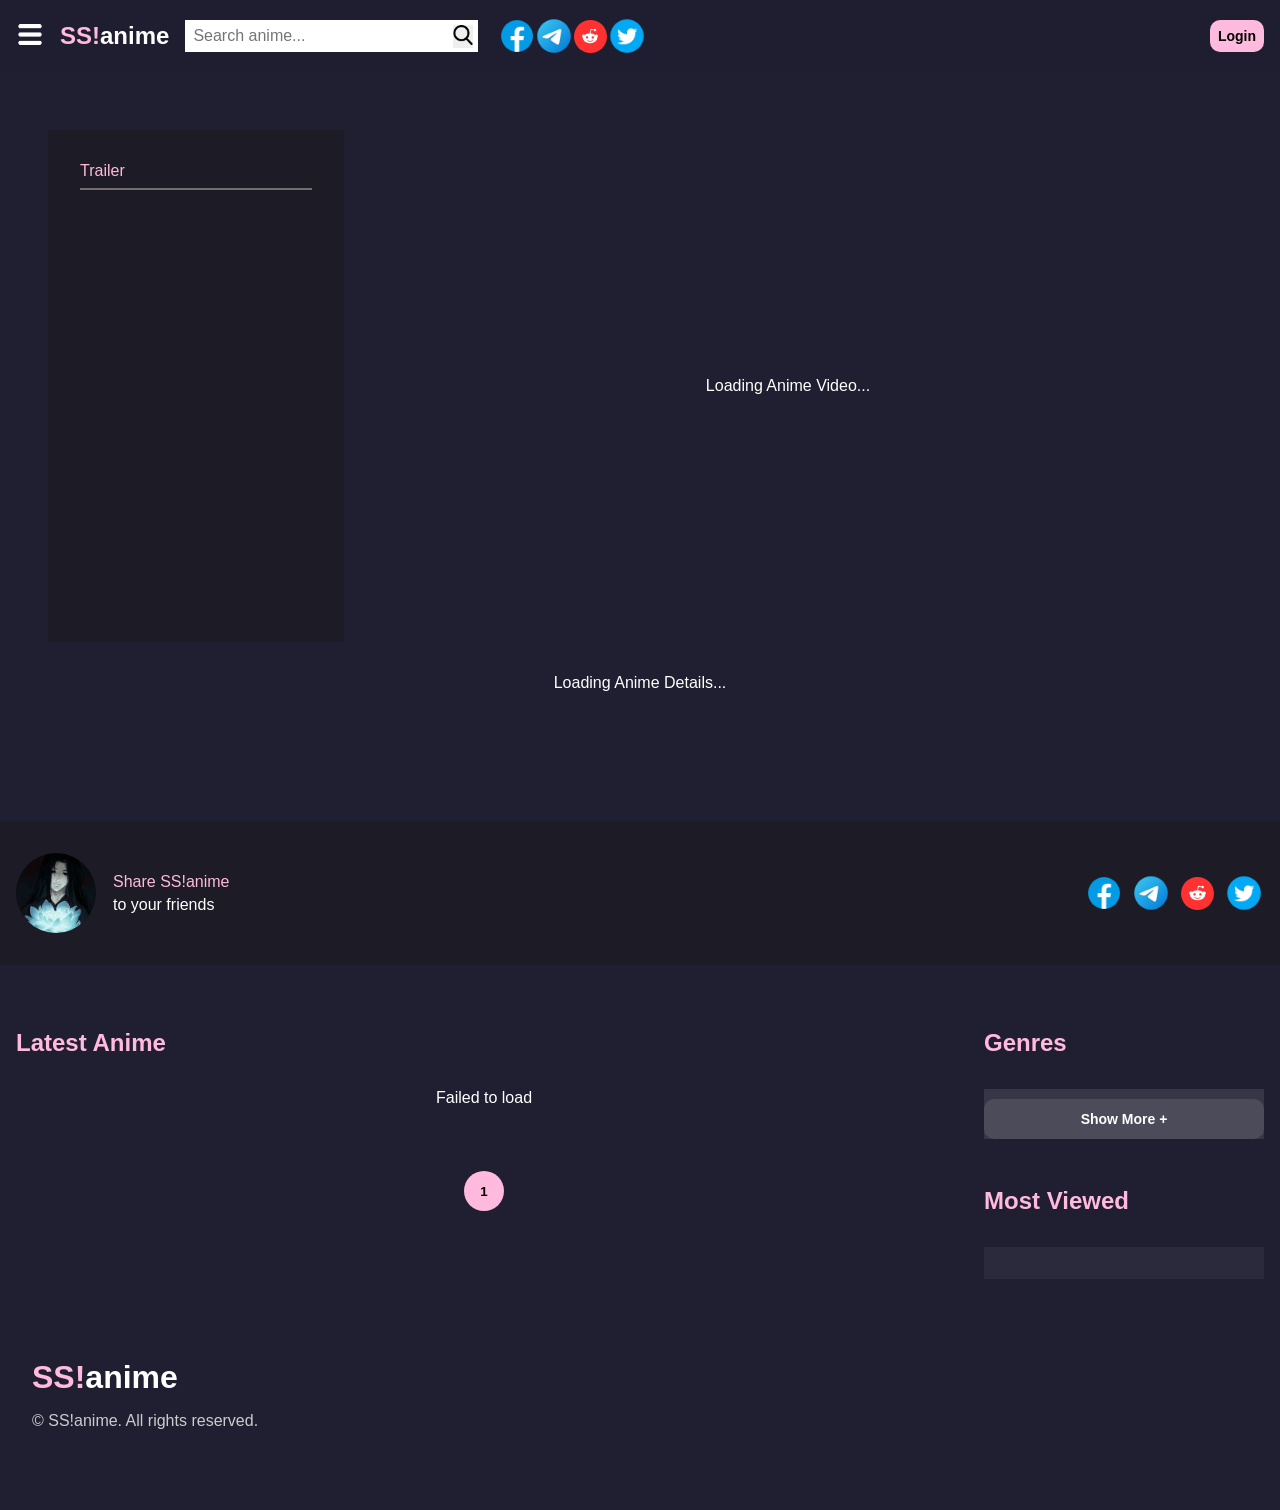
<file: html files/watch.html>
<!DOCTYPE html>
<html lang="en">
<head>
    <meta charset="UTF-8">
    <meta name="viewport" content="width=device-width, initial-scale=1.0">
    <link rel="stylesheet" href="../CSS files/global.css">
    <link rel="stylesheet" href="../CSS files/home.css">
    <link rel="stylesheet" href="../CSS files/watch.css">
    <title>Watch Page</title>
</head>
<body>
     <div id="navbar-container"></div>

             <section class="watch-anime">

        <div class="anime-eps">
             <p class="eps">Trailer</p>
        </div>


        <div class="anime-video" id="animeVideo">
                     <p class="loading">Loading Anime Video...</p>
        </div>

        <div class="anime-content" id="animeContent">
            <p class="loading">Loading Anime Details...</p>
        </div>
         
    </section>

   
    <div class="share-buttons-icons">

        <div class="f-l">
            <div class="share-icon">
               <img src="../images/fang yuan lotus.jpg" alt="share">
        </div>
         <div class="share-text">
             <span>Share SS!anime</span>
             <p>to your friends</p>
        </div>

        </div>
        
       
         <div class="share-options-container">
            <a href="https://www.facebook.com" id="facebook-share-link" class="share-option-link">
                <img src="../images/icons8-facebook-logo-48.png" alt="facebook icon" id="facebook-icon" class="share-option">
            </a>
            <a href="https://web.telegram.org" id="telegram-share-link" class="share-option-link">
                 <img src="../images/icons8-telegram-48.png" alt="telegram icon" id="telegram-icon" class="share-option">
            </a>

            <a href="https://www.reddit.com" id="reddit-share-link" class="share-option-link">
                  <img src="../images/reddit.png" alt="reddit icon" id="reddit-icon" class="share-option">
            </a>

            <a href="https://x.com" id="twitter-share-link" class="share-option-link">
                <img src="../images/icons8-twitter-circled-48.png" alt="twitter icon" id="twitter-icon" class="share-option">
            </a>        
        </div>

    </div>
 

      <!-- main wrapper -->
             <div class="main-wrapper">

            <!-- main content -->

                 <div class="main-content">


    <section class="anime-section">
                         <h2 class="section-heading" id="animeHeading">Loading...</h2>

                         <div class="anime-grid" id="animeList">

                            <p class="loading">
                                 Loading...
                            </p>

                           
                         </div>
                         
                         <div id="anime-page"></div>
                    </section>

                 </div>

                      <!-- side bar -->
               <div class="side-bar">
                    <section class="genres-section">
                        <h2 class="section-heading">Genres</h2>
                        <div class="genres">
                    <div class="genres-container" id="genresContainer"></div>
                        <div class="genre-btn-box">
                                  <button class="show-more-genre-btn" id="showMoreBtn">
                                    Show More +
                                  </button>
                        </div>
                        </div>
                      
                    </section>
                    <section class="anime-section">
                        <h2 class="section-heading">Most Viewed</h2>
                        <ul class="most-viewed-anime-ul" id="mostViewedAnime"></ul>
                    </section>

                 </div>
                 
             </div>

    <footer class="footer">
         <div id="ssanime-logo">
            <h1>SS!<span>anime</span></h1>
        </div>

      <p class="copyright-message">&copy SS!anime. All rights reserved.</p>
    </footer>


                    <script src="../Js-files/global.js"></script>
                    <script src="../Js-files/anime-list.js"> </script>
                    <script src="../Js-files/watch.js"></script>
</body>
</html>
</file>
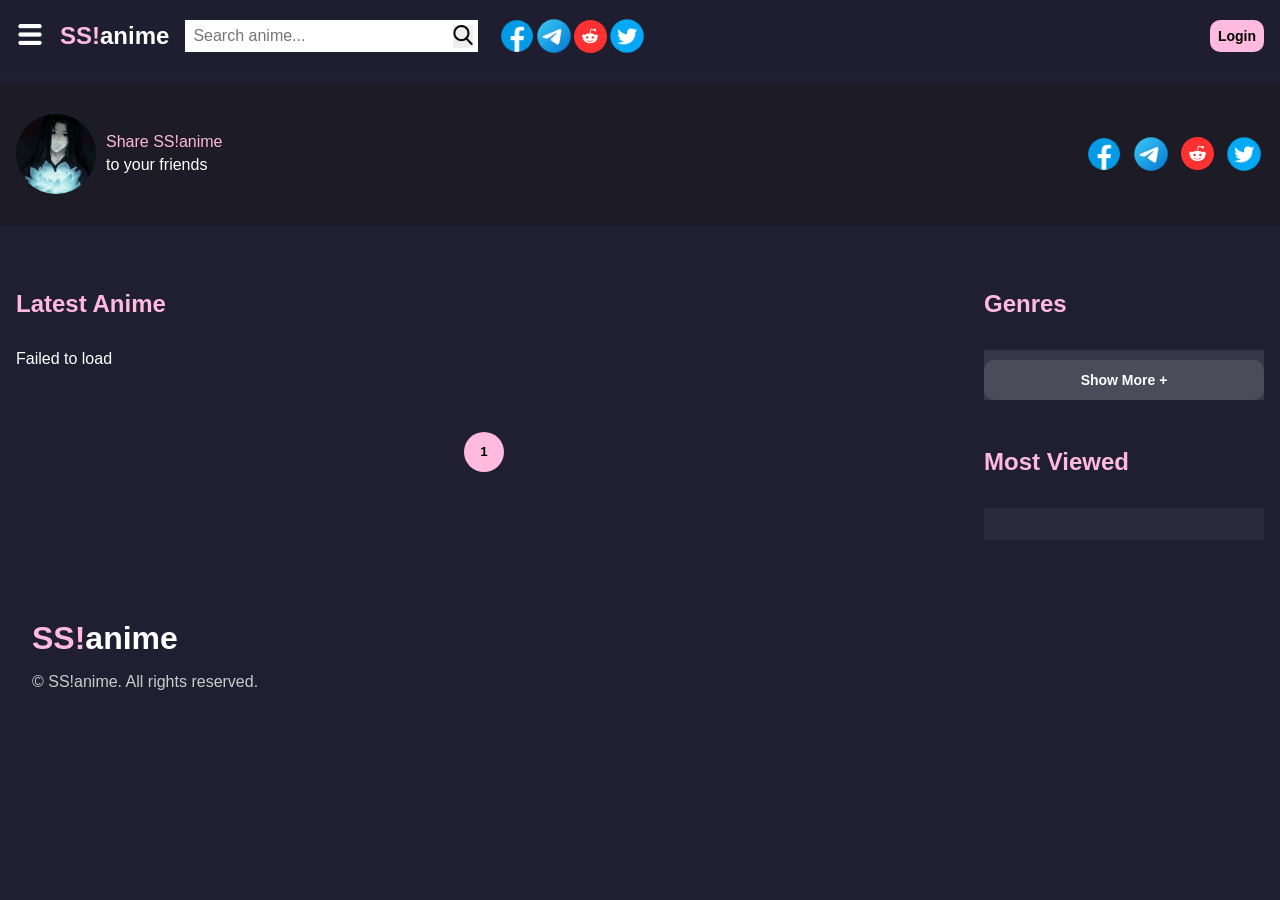
<file: html fles/anime-list.html>
<!DOCTYPE html>
<html lang="en">
<head>
    <meta charset="UTF-8">
    <meta name="viewport" content="width=device-width, initial-scale=1.0">
    <link rel="stylesheet" href="../CSS files/global.css">
    <link rel="stylesheet" href="../CSS files/home.css">
    <title>Anime-list</title>
</head>
<body>
    <div id="navbar-container"></div>
    
    <div class="share-buttons-icons top-share">
        <div class="share-icon">
               <img src="../images/fang yuan lotus.jpg" alt="share">
        </div>
        <div class="share-text">
             <span>Share SS!anime</span>
             <p>to your friends</p>
        </div>
     
         <div class="share-options-container">
            <a href="https://www.facebook.com" id="facebook-share-link" class="share-option-link">
                <img src="../images/icons8-facebook-logo-48.png" alt="facebook icon" id="facebook-icon" class="share-option">
            </a>
            <a href="https://web.telegram.org" id="telegram-share-link" class="share-option-link">
                 <img src="../images/icons8-telegram-48.png" alt="telegram icon" id="telegram-icon" class="share-option">
            </a>

            <a href="https://www.reddit.com" id="reddit-share-link" class="share-option-link">
                  <img src="../images/reddit.png" alt="reddit icon" id="reddit-icon" class="share-option">
            </a>

            <a href="https://x.com" id="twitter-share-link" class="share-option-link">
                <img src="../images/icons8-twitter-circled-48.png" alt="twitter icon" id="twitter-icon" class="share-option">
            </a>        
        </div>

    </div>

       <!-- main wrapper -->
             <div class="main-wrapper">

            <!-- main content -->

                 <div class="main-content">


    <section class="anime-section">
                         <h2 class="section-heading" id="animeHeading">Loading...</h2>

                         <div class="anime-grid" id="animeList">

                            <p class="loading">
                                 Loading...
                            </p>

                           
                         </div>
                         
                         <div id="anime-page"></div>
                    </section>

                 </div>

                      <!-- side bar -->
               <div class="side-bar">
                    <section class="genres-section">
                        <h2 class="section-heading">Genres</h2>
                        <div class="genres">
                    <div class="genres-container" id="genresContainer"></div>
                        <div class="genre-btn-box">
                                  <button class="show-more-genre-btn" id="showMoreBtn">
                                    Show More +
                                  </button>
                        </div>
                        </div>
                      
                    </section>
                    <section class="anime-section">
                        <h2 class="section-heading">Most Viewed</h2>
                        <ul class="most-viewed-anime-ul" id="mostViewedAnime"></ul>
                    </section>

                 </div>
                 
             </div>

    <footer class="footer">
         <div id="ssanime-logo">
            <h1>SS!<span>anime</span></h1>
        </div>
      <p class="copyright-message">&copy SS!anime. All rights reserved.</p>
    </footer>

             
                    <script src="../Js-files/global.js"></script>
                    <script src="../Js-files/anime-list.js"> </script>
</body>
</html>
</file>
<file: CSS files/index.css>
*{
    margin:0;
    padding:0;
    box-sizing: border-box;
    text-decoration: none;
    font-family: sans-serif;
    color:#FFFFFF;
}
body{
    /* color: #CCCCCC; */
    background-color: rgb(32,31,49);
    letter-spacing: 1px;
    /* padding:0 1rem 1rem 1rem; */
}
#nav-links-container{
    display:flex;
    justify-content: center;
    gap:3.5rem;
    margin:5rem 0 0 0;
}
.web-name{
    font-size: 3rem;
    color:#ffbade;
}
.web-name span{
    font-size:2rem;
}
.nav-item{
    font-size:14px;
    font-weight: 550;
    transition: 0.3s;
}
 .nav-item:hover{
    color:#ffbade;
}
#menu-button-container{
    display:none;
    position: relative;
}


#mobile-menu-box{
    position:absolute;
    top:60px;
    left:0;
    width:250px;
    padding:1rem;
    border-radius:15px;
    background:#201f31;
    display:none;
    flex-direction:column;
    gap:1rem;
    z-index:1000;
    box-shadow:0 0 10px rgba(0,0,0,0.3);
}

#mobile-menu-box a{
    color:white;
    text-decoration:none;
    font-size:16px;
    padding:0.7rem 1rem;
    border-radius:10px;
    transition:0.3s;
}

#mobile-menu-box a:hover{
    background:#ff4fa3;
}
@media screen and (max-width:1200px){
    #nav-bar-container{
        margin:2rem 0 0 0;
    }
}
@media screen and (max-width:780px){
    #nav-links-container{
        display:none;
    }
    #menu-button-container{
        display:block;
        display:flex;
        align-items: center;
        gap:0.3rem;
        margin:2rem 0 0 1.5rem;
        border:px solid white;
    }
    #menu-img{
        width:17px;
    }
    #menu-button-text{
        color:#FFFFFF;
        background: none;
        border:none;
        font-size:14px;
        font-weight: 500;
    }
}
#search-anime-img-container{
    margin:2rem auto;
    display:flex;
    border-radius:50px;
    overflow:hidden;
    max-width:1400px;
}
@media screen and (max-width:1430px){
   #search-anime-img-container{
       margin:2rem 1rem;
   }
}
#ssanime-container{
    border:px solid white;
    width:52%;
    display:flex;
    flex-direction: column;
    justify-content:center;
    padding:5rem 4.5rem 5rem 4.5rem;
    gap:2rem;
    background-color: rgba(255,255,255,.05);
}

#position-img-container{
    border:px solid white;
    width:48%;
    top:0;
    right:0;
    overflow:hidden;
}
#position-anime-img{
    width:100%;
    height:100%;
    object-fit: fill;
}
#search-anime-container{
    display:flex;
    align-items: center;
    gap:0.7rem;
    overflow: hidden;
}
.search-button{
    background-color: #ffbade;
    border-radius:14px;
    color:black;
    font-size: 3rem;
    padding:0 0.6rem;
}
#search-icon{
    width:20px;
}

#ssanime-logo{
    width:180px;
}
#search-anime{
    font-size:1rem;
    padding:1rem 1rem;
    border-radius:15px;
    width:440px;
    border:none;
    outline:none;
    color:black;
}
#anime-link{
    display: inline-block;
    background-color: #ffbade;
    padding:1rem 2rem;
    color:black;
    font-size:1.3rem;
    font-weight: 550;
    width:fit-content;
    display: flex;
    align-items: center;
    gap:2rem;
    border-radius:10px;
    margin-top: 1rem;
}
#right-arrow-icon{
    width:20px;
   
}
#top-search-anime{
    font-size:14px;
    width:500px;
    line-height:25px;
}
.top-search-strong{
    font-weight: 550;
}
@media screen and (max-width:1400px){
    #search-anime-img-container{
        position:relative;
        top:0;
        left:0;
        z-index:1;
        margin-right:rem;
    }
    #position-img-container{
        position:absolute;
        z-index:-50;
        height:100%; 
    }
    #ssanime-container{
        width: 800px;
    }
} 
 @media screen and (max-width:780px){
     #position-img-container{
        display:none;
    }
    #ssanime-container{
        width:100%;
        padding:4rem 4.5rem 4rem 4.5rem;
    }
    #search-anime{
        max-width:540px;
        border:none;
    }
    #anime-link{
       margin-top:0;
    }
    #top-search-anime{
        width:100%;
    }
 }
 @media screen and (max-width:520px){
    #ssanime-container{
        align-items:center;
        padding:2rem;
    }
    #search-anime-img-container{
        border-radius:0;
        margin:2rem 0;
    }
    #anime-link{
        width:100%;
        justify-content: center;
        font-size:1rem;
        font-weight: 550;
    }
    #top-search-anime{
        font-size:12px;
        line-height:20px;
    }
    #search-anime-container{
        max-width:100%;
    }
 }
 @media screen and (max-width:400px){
    #search-anime{
        /* max-width:300px;
        min-width:30px;
        border:px solid red; */
        width:100%;
        margin:0 auto;
    }
    #search-anime-container{
        flex-direction: column;
        width: fit-content;
    }
 }
 @media screen and (max-width:294px){
    #anime-link{
        flex-direction: column;
        gap:0.5rem;
    }
 }
 #ssanime-share-container{
    display:flex;
    align-items: center;
    gap:2rem;
    max-width:1200px;
    margin:0 auto;
    padding:0 1rem 0 1rem;
 }
 #share-ssanime{
    color:#ffbade;
    font-size:0.9rem;
    font-weight: 550;
 }
 #to-your-freinds{
    font-size:12px;
    margin-top:0.3rem;
    color:#CCCCCC;
 }
 #share-no{
    font-size:16px;
    color:#555555;
 }
 #shares{
    font-size:10px;
    text-align: center;
    color:#555555;
 }
 #share-details-container{
    display:flex;
    gap:0.5rem;
    align-items: center;
 }

 /* #share-icon-container{
    padding:0.4rem 1.2rem;
    border-radius: 16px;
    background-color:#95D03A;
 } */
 #share-icon{
    width:14px;
 }
@media screen and (max-width:550px){
        #ssanime-share-container{
            flex-direction: column;
            align-items: start;
            gap:1rem;
        }
}
#about-post-ssanime-container{
    display:flex;
    max-width:1200px;
    padding:0 1rem 0 1rem;
    margin:2.5rem auto;
    gap:3rem;

}
#about-ssanime-container{
    width:100%;
    max-width:720px;
}
.strong{
    font-weight: 550;
    color:#CCCCCC;
}
.about-ssanime-des{
    font-size:14px;
    margin-bottom:1rem;
    color:#CCCCCC;
}
#about-ssanime-heading1,#trending-post-heading{
    margin-bottom:1.5rem;
    font-size: 1.6rem;
}
.questions-about-ssanime{
    margin:2rem 0 1rem 0;
    font-size:1.4rem;
}
ul{
    padding-left:0.9rem;
}
#ssanime-post-container{
    min-width:400px; 
}
.post-container{
    background-color: rgba(255,255,255,.05);
    padding:1rem;
    border-radius: 15px;   
}
#post-para{
    text-align: center;
    font-size:14px;
}
@media screen and (max-width:990px){
    #about-post-ssanime-container{
        flex-direction: column;
    }
    #about-ssanime-container{
        max-width:980px;
        width:100%;
        border:px solid red;
    }
}
@media screen and (max-width:432px){
    #ssanime-post-container{
        min-width:100px;
    }
}
#footer{
    max-width:1200px;
    margin:3rem auto;
    padding:0 1rem;
}
#copyright-message{
    font-size: 12px;
    color:#CCCCCC;
}
#share-container{
    display:flex;
    align-items: center;
    gap:0rem;
}
#telegram-share-link,#twitter-share-link,#facebook-share-link{
    display: inline-block;
    height: 40px;
    border-radius: 100px;
    overflow: hidden;
    width:40px;
}
#facebook-icon{
    margin-left:0.2rem;
}
#telegram-icon,#facebook-icon,#twitter-icon{
    object-fit: cover;
    width:100%;
    height:100%;
}
#reddit-share-link{
    display: inline-block;
    background-color:rgb(255, 49, 49);
    border-radius:500px;
    padding:0.4rem;
    width:33px;
    height:33px;
}
#reddit-icon{
    width:100%;
}
</file>
<file: CSS files/global.css>
*{
    margin:0;
    padding:0;
    box-sizing: border-box;
    font-family: sans-serif;
    color:#FFFFFF;
    text-decoration: none;
}
body{
     background-color: rgb(32,31,49);
}
#nav-bar-container{
    margin: 0 auto;
    padding:1rem 1rem;
    display:flex;
    align-items:center;
    justify-content: space-between;
    position: fixed;
    top:0;
    left:0;
    right:0;
    z-index: 5;
    max-width:1900px;
    background-color: rgba(32, 31, 49, .8);
    backdrop-filter: blur(5px);
}
#ssanime-logo h1{
     color:#ffbade;
}

#search-hilogo-share-toggles-container{
    display:flex;
    align-items: center;
    gap:1rem;
}
#search-anime-container{
    display: flex;
    align-items: center;
    background-color: #FFFFFF;
    padding:0.3rem 0.3rem 0.3rem 0.5rem;
    gap:0.6rem;
}
#ssanime-img{
    width:170px;
}
#search-anime{
    font-size:1rem;
    width:250px;
    border:none;
    outline:none;
    color:black;
}
#search-input-logo{
    width:20px;
}
#share-container{
    display:flex;
    align-items: center;
    gap:0rem;
}
#sidemenu-button{
    background-color: rgba(32, 31, 49, .8);
    border: none;
}
.search-button{
    border: none;
}
.mobile-search-box{
    display:none;
    margin-left:auto;
}
/* #mobile-search-button{
    display: none;
} */
#mobile-search-input{
    display: none;
    height:100%;
     width:100%; 
    /* width:clamp(100px,30vw,500px); */
    color:black;
    padding-left:1rem;
}
@media screen and (max-width:1000px) {
      #search-anime-container{
        display:none;
    }
    nav{
        flex-wrap: wrap;
    }
    #search-hilogo-share-toggles-container{
        gap:1rem;
    }
    .mobile-search-box{
        display: block;
        display:flex;
        align-items: center;
        gap:10px;
        height:30px;
        overflow: hidden;
    }

    #mobile-search-button{
        display:block;
        margin-bottom:6px;
    }
}
#mobile-search-button{
    border:none;
    background: none;
    /* background-color: rgb(32,31,49); */
    font-size:40px;
    margin-left:auto;
    margin-right:1rem;
}
@media screen and (max-width:550px){

    .mobile-search-box{
        order:3;
        margin-top:1rem;
         width: 100%;
        /* width:fit-content; */
        gap:10px;
    }
    #mobile-search-button{
        margin-right: 0;
     
    }
    .share-buttons-icons{
        margin-top: 1.5rem;
    }
   
}
#telegram-share-link,#twitter-share-link,#facebook-share-link{
    display: inline-block;
    height: 40px;
    border-radius: 100px;
    overflow: hidden;
    width:40px;
}
#facebook-icon{
    margin-left:0.2rem;
}
#telegram-icon,#facebook-icon,#twitter-icon{
    object-fit: cover;
    width:100%;
    height:100%;
}
#reddit-share-link{
    display: inline-block;
    background-color:rgb(255, 49, 49);
    border-radius:500px;
    padding:0.4rem;
    width:33px;
    height:33px;
}
.toggle-item-img-container{
    height:25px;
}
.toggle-item-img{
    width:25px;
}
#rss-img{
    margin-top:0.2rem;
    height:17px;
    width:18px;
}
#menu-img{
    width:28px;
    height:33px;
}
#reddit-icon{
    width:100%;
}
#toggles-container{
    display:flex;
    gap:1.5rem;
    margin-left:1rem;
}
.toggle-item-name{
    font-size:13px;
}
.toggle-item-img-container{
    text-align: center;
}
#login-button-container{
    display:flex;
    align-items:center;
    justify-content:center;
    background:none;
    width:auto;
    height:auto;
}

@media screen and (max-width:1030px){
    #toggles-container{
        display:none;
    }
    #share-container{
        display:none;
    }
}    
.login-page-button{
    display:inline-block;
    display: flex;
    justify-content: center;
    align-items: center;
    color:black;
    font-weight: bold;
    font-size: 14px;
    width:100%;
    height:100%;  
    background-color: #ffbade;
    border-radius: 10px;
    border: none;
    padding:0.5rem;
}
#login-overlay{
     display: flex;
    align-items: center;
    justify-content: center; 
}
.login-box{
    width:60%;
    position: absolute;
    left:-250px;
    padding:3rem;
    margin:0 auto;
    transition:0.4s;
    border-radius: 20px;
    display: flex;
    align-items: center;
    justify-content: center; 
    flex-direction: column;
    gap:3rem;
    border:1px solid rgb(132, 131, 131);
    background-color: rgba(255, 255, 255, .1);
    /* border: 1px solid rgba(0,0,0,0,2);  */
}
.login-input{
    width: 100%;
     /* max-width:500px; */
     max-width: 100%;
     color:black;
     padding:1rem;
     border:none;
     font-weight: 600;
}
.user-info-container{
    width:100%;
}
.user-detail{
    font-size:1rem;
    margin-bottom: 1rem;
    font-weight: 600;
}
#loginButton{
    margin-right: auto;
    width:100px;
    padding:1rem;
    color:black;
    font-size: 1rem;
    font-weight: 600;
    background-color: #ffbade;
    border-radius: 10px;
    border: none;
}

/* PROFILE */
.profile-container{
    position:relative;
    background: none !important;
}

.profile-img{
    width:41px;
    height:41px;
    border-radius:50%;
    cursor:pointer;
    object-fit:cover;
    display:block;
}

/* DROPDOWN */
.profile-dropdown{
    position:absolute;
    top:60px;
    right:0;
    width:220px;
    padding:1rem;
    border-radius:15px;
    background:#201F31CC;
    display:none;
    flex-direction:column;
    gap:1rem;
    box-shadow:0 0 10px rgba(0,0,0,0.2);
    z-index:100;
}
@media screen and (max-width:290px){
     .profile-dropdown{
        left:50%;
     }
}
.profile-email{
    font-size:14px;
    word-break:break-all;
}

.logout-btn{
    padding:0.8rem;
    border:none;
    border-radius:10px;
    background:#ffbade;
    font-weight:bold;
    cursor:pointer;
    color:black;
}


.password-box{
    position:relative;
    width:100%;
    overflow: hidden;
}

.password-box .login-input{
    padding-right:55px;
}

.see-password{
    position:absolute;
    right:18px;
    top:50%;
    transform:translateY(-50%);
    /* cursor:pointer; */
    font-size:20px;
    user-select:none; 
    color:black;
    font-size: 1rem;
    z-index: 2;
}

@media screen and (max-width:1000px){
    #loginButton{
        margin-right: 0;
    }
}
@media screen and (max-width:500px){
    .login-box{
        padding:3rem 1.5rem;
    }
}
@media screen and (max-width:400px){
    .login-box{
        width:80%;
    }
}

#menu-links{
    display:flex;
    flex-direction: column;
    gap:rem;   
}
.overlay{
    height:100%;
    width:0;
    position:fixed;
    top:0;
    left:0;
    bottom: 0;
    overflow-x: hidden;
    transition: 0.4s;
    z-index:5;
    background-color: rgba(32, 31, 49, .8);
    backdrop-filter: blur(10px);
}
.side-Menu{
    height: 100%;
    width:250px;
    position: absolute;
    left:-250px;
    top:0;
    bottom: 0;
    padding-top:20px;
    transition:0.4s;
    background-color: rgba(255, 255, 255, .1);
    border-right: 1px solid rgba(0,0,0,0,0.1);

}
.sideMenu a{
    display:block;
}
.close-btn{
    padding:1rem;
    font-size:14px;
}
.nav-link{
    margin:0;
    padding:1rem 1rem;
    border-bottom:1px solid rgba(255, 255, 255, 0.103);
    font-size:14px;
    font-weight:600;

}
.share-buttons-icons{
     max-width: 1900px;
    margin: 0 auto;
    display:flex;
    align-items: center;
    margin-top:81.6px;
    padding:2rem 1rem;
   
}
.f-l{
    display: flex;
    gap:7px;
    align-items: center;
}
.share-icon{
    width:80px;
    height:80px;
    border-radius: 100%;
    overflow: hidden;
    margin-right:10px;
}
.share-icon img{
    object-fit: cover;
    width:100%;
    height:100%;
}
.share-text span{
     font-size: 1rem;
     color: #ffbade;
}
.share-text p{
    margin-top:5px;
}
.share-options-container{
    display:flex;
    flex-wrap: wrap;
    align-items: center;
    gap:10px;
    margin-left:auto;
}
.share-option-link{
    display: inline-block;
    height: 40px;
    border-radius: 100px;
    overflow: hidden;
    width:40px;
}
.top-share{
    background-color: rgba(23, 23, 23, 0.418);
}
@media screen and (max-width:550px){
      .top-share{
    margin-top: 115px;
    }

}
@media screen and (max-width:430px){
    .share-buttons-icons{
        width:100%;
        flex-direction: column;
        justify-content: center;
        align-items: center;
        gap:25px;
    }
    .share-options-container{
        padding: 0;
        margin: 0 auto;
    }
}
@media screen and (max-width:310px){
    .top-share{
        margin-top: 127px;
    }
    #login-button-container{
        margin-top: 1rem;
    }

}
@media screen and (max-width:276px){
    .top-share{
        margin-top:163.9px;
    }
}

.tick{
    display:flex;
    gap:3px;
    align-items: center;
    margin-top:8px;
}

.tick-item{
    display:flex;
    align-items: center;
    gap:3px;
    padding:3px 5px;
}
.tick-sub{
    background-color: #b0e3af;
    color:black;
    border-bottom-left-radius: 5px;
    border-top-left-radius: 5px;
    font-weight: 600;
}
.tick-dub{
    background-color: #b9e7ff;
    color:black;
    border-bottom-right-radius: 5px;
    border-top-right-radius: 5px;
    font-weight: 600;
    padding:3.71px 5px;
}
.tick-eps{
    font-size: 12px;
    background-color: rgba(238, 238, 238, .2);
    font-weight: 600;
    border-bottom-right-radius: 5px;
    border-top-right-radius: 5px;
    padding:3.71px 5px;
}
.tick-sub-img{
    width:14px;
    height:14px;
}
.dub-mic{
    width:11px;
    height:12px;
    object-fit: cover;
}
.sub-eps,.dub-eps{
    color:black;
    font-size:12px;
}
.dot{
    width:4px;
    height:4px;
    border-radius: 50%;
    background-color: rgba(255, 255, 255, .3);
    display: inline-block;
    margin:3px 6px;
}
.tick-series{
    font-size: 14px;
    margin: auto 0;
    /* border:px solid rgba(255, 255, 255, 0.637); */
    color:rgba(255, 255, 255, 0.653);
}

.anime-section{
    margin-top:3rem;
}
.section-heading-box{
    display: flex;
    align-items: center;
    justify-content: space-between;
}
.section-more{
    font-size:12px;
    color:#AAAAAA;
}
.section-more span{
    margin-left:10px;
}
.anime-grid{
    margin-top:2rem;
    display: grid;
    grid-template-columns:  repeat(auto-fit,minmax(140px,1fr));
    gap:20px;
}
.anime-poster-container{
    width:100%;
    object-fit: cover;
    aspect-ratio: 2/3;
    overflow: hidden;
}
.anime-card{
    position:relative;
}
.tick-relative{
    position:absolute;
    bottom:65px;
    left:10px;
}
.anime-poster-link{
    display:inline-block;
    width:100%;
    height: 100%;
    object-fit: cover;
}
.anime-poster{
    object-fit: cover;
    width: 100%;
    height:100%;
}
.anime-title{
    font-size:14px;
    display: block;
    white-space:nowrap;
    overflow:hidden;
    text-overflow:ellipsis;
    width: 100%;
    max-width:180px;
    margin-top:0.6rem;
}
.fd-info{
    margin-top:0.5rem;
}
.fdi-item,.fdi-duration{
    font-size:14px;
    color:#AAAAAA;
}


.genres-section{
    margin-top: 3rem;
}
.genres{
    background-color: #FFFFFF1A;
    margin-top:2rem;
}
.genres-container{
    display:grid;
    grid-template-columns: repeat(3,1fr);
    gap:5px;
}

.genre-item{
    font-size: 14px;
    padding:9px 10px;
    overflow: hidden;
    max-width:120px;
    white-space: nowrap;
    text-overflow: ellipsis;
    color:white;
    border-radius:30px;
    text-decoration:none;
    transition:.3s;
}
.genre-item:nth-child(4n+1){
    color:#ff7675;
}

.genre-item:nth-child(4n+2){
    color:#74b9ff;
}

.genre-item:nth-child(4n+3){
    color:#55efc4;
}

.genre-item:nth-child(4n+4){
    color:#ffeaa7;
}
.show-more-genre-btn{
    width:100%;
    border:none;
    padding:12px 19px;
    font-size: 14px;
    margin-top:10px;
    color:white;
    border-radius:10px;
    background-color:#FFFFFF1A;
    font-weight:600;
    cursor:pointer;
}


/* pages button */
#anime-page{
    margin-top:4rem;
    display: flex;
   flex-wrap: wrap;
   align-items: center;
   justify-content: center;
   gap:10px;
}
.page-btn{
    background-color: #FFFFFF0D;
    color:white;
    width:40px;
    height:40px;
    border-radius: 100%;
}
.page-btn.active{
     background:#ffbade;

    color:black;

    font-weight:700;
}

.active-menu{
    color:#ffbade;
}

.footer{
    max-width: 1900px;
    margin: 0 auto;
    margin-top:3rem;
    margin-bottom: 3rem;
    padding:2rem;
}
.copyright-message{
    margin-top:1rem;
    color: #CCCCCC;
}
button{
    border:none;
    outline: none;
}
</file>
<file: CSS files/home.css>
.anime-slider{
    position:relative;
    width:100%;
    max-width:1900px;
    height:600px;
    margin:0 auto;
    overflow:hidden;
    border-radius:20px;
    background:#000;
}

.anime-wrapper{
    width:100%;
    height:100%;
    display:flex;
    transition:0.5s ease;
}

.anime-slide{
    min-width:100%;
    width:100%;
    height:100%;

    position:relative;

    flex-shrink:0;

    overflow:hidden;
}


.slider-anime-img{
    width:100%;
    height:100%;

    object-fit:cover;

    object-position:center;

    display:block;

    background:#000;
}

.anime-overlay{
    position:absolute;
    bottom:200px;
    inset:0;

    background:linear-gradient(
        to right,
        rgba(8,8,20,.95) 15%,
        rgba(8,8,20,.5) 50%,
        rgba(8,8,20,.8) 100%
    );

    display:flex;
    align-items:flex-end;
    padding-bottom:2rem;
}

 .slider-anime-content{
    width:min(650px,85%);

    padding-left:clamp(1rem,4vw,4rem);

    padding-right:1rem;

    color:white;
  transform:translateY(0);
    z-index:2;
}

.spotlight{
    color:#ffbade;
    font-size:1.3rem;
    margin-bottom:1rem;
}


.slider-anime-title{
    font-size:60px;

    line-height:1.1;

    margin-bottom:1rem;

    display:-webkit-box;

    -webkit-line-clamp:2;

    -webkit-box-orient:vertical;

    overflow:hidden;
}

.slider-anime-info{
    display:flex;
    align-items:center;
    gap:1rem;
    margin-bottom:1.5rem;
    flex-wrap:wrap;
}

.slider-anime-info p{
    font-size: 12px;
}
.slider-anime-info p span{
    color: yellow;
}
.slider-sub{
    border-radius: 5px;
}
.slider-anime-desc{
    line-height:1.6;

    color:#ddd;

    margin-bottom:1.5rem;

    font-size:clamp(.85rem,1vw,1rem);

    display:-webkit-box;

    -webkit-line-clamp:2;

    -webkit-box-orient:vertical;

    overflow:hidden;
}

.slider-watch-detail-btns{
    display:flex;
    gap:1rem;
}

.watch-btn,
.detail-btn{
    display: flex;
    align-items: center;
    justify-content: center;
    border:none;
    padding:6px 12px;
    border-radius:30px;
    cursor:pointer;
    font-size:16px;
    font-weight:600;
}

.watch-btn{
    background:#ffbade;
    color:black;
}

.detail-btn{
    background:#3A3951;
    color:#FFFFFF;
}
.detail-btn span{
    margin-left: 0.4rem;
}
.anime-slider-buttons{
    position:absolute;
    right:20px;
    bottom:-20px;
    transform:translateY(-50%);
    display:flex;
    flex-direction:column;
    align-items: flex-end;
    gap:1rem;
}

.anime-slider-buttons button{
    width:50px;
    height:50px;
    border:none;
    border-radius:10px;
    background:#ffffff20;
    color:white;
    font-size:1.5rem;
    cursor:pointer;
    backdrop-filter:blur(5px);
}
.anime-slider-dots{
    position:absolute;

    right:20px;

    top:50%;

    transform:translateY(-50%);

    display:none;

    gap:20px;

    z-index:4;
}

.anime-slider-dots .dotslider{
    width:8px;

    height:8px;

    border-radius:50%;

    background:#ffffff60;

    cursor:pointer;

    transition:.3s;
}

.anime-slider-dots .active-dotslider{
    background:#FFC107;

    transform:scale(1.2);
}


  @media(max-width:1400px){

    .slider-anime-title{
        font-size:40px;
    }
    .anime-slider{
        height:550px;
        border-radius: 0;

    }
}
@media screen and (max-width:1300px){
    .anime-slider{
        height:450px;
    }
}
@media(max-width:1200px){

    .slider-anime-title{
        font-size:30px;
    }
    .anime-slider{
        margin-top:81.6px;
    }
   .watch-btn,.detail-btn{
    font-size: 14px;
   }
   .spotlight{
    font-size: 14px;
   }
}

/* 750px */
@media(max-width:750px){

    .slider-anime-title{
        font-size:20px;
    }
    .slider-anime-info{
        display:none;
    }
    .anime-slider{
        height:350px;
    }

}
@media(max-width:900px){

    .slider-anime-content{
        padding-left:2rem;
        max-width:90%;
    }


    .slider-anime-desc{
        font-size:.95rem;
        line-height:1.5;
    }
    .anime-overlay{
        padding-bottom:2rem;
    }

}

@media(max-width:600px){

    .slider-anime-info{
        gap:.4rem;
    }

    .slider-anime-info span{
        font-size:.75rem;
        padding:4px 8px;
    }

    .watch-btn,
    .detail-btn{
        padding:10px 14px;
        font-size:.8rem;
    }

}
@media screen and (max-width:500px){
    .anime-slider{
        height:320px;
        margin-top:118px;
    }
    .anime-slider-buttons{
        display: none;
    }
    .anime-slider-dots{
        display: flex;
        flex-direction: column;
    }
    .slider-anime-content{
        width:95%;
        padding-left:1rem;
    }
}


#trending-anime-section{
    margin:2rem auto 2rem auto;
    padding:0 16px;
    max-width: 1900px;
}
#swiper-wrapper{
    display:flex;
    gap:1.3rem;
    margin: 0 auto;
    margin:1rem;
    overflow-x: hidden;
    scrollbar-width: none;
    padding:0.5rem 0;
}
.trending-anime-poster-link{
    display:inline-block;
    width:clamp(140px,16vw,240px);
    height:clamp(190px,26vw,320px);
    aspect-ratio: 2/3;
    overflow:hidden;
    flex-shrink:0;
}
.trending-anime-img{
    width: 100%;
    height:100%;
    object-fit:cover;
    display: block;
}
#trending-anime-heading , .trending-anime-number{
    color: #ffbade;
}
#trendyAnime{
    display:flex;
    align-items: center;
    gap:10px;
    overflow-x:hidden;
    scrollbar-width: none;
    touch-action: none;
}
.item{
    display:flex;
    align-items: flex-end;

}
.trending-anime-title{
    writing-mode:vertical-rl;
    transform:rotate(180deg);
    font-size:16px;
    font-weight:600;
    letter-spacing:1px;
    overflow:hidden;
    text-overflow:ellipsis;
    white-space: nowrap;
    margin: 0 auto;
}
.trending-anime-number{
    display:inline-block;
    font-weight: 600;
    margin-top:10px;
    font-size: 20px;
}
.number{
    padding:0 7px;
     display:flex;
    flex-direction:column;
    align-items:center;
    justify-content:flex-end;
    height: 100%;
    max-height:180px;
}
.trending-buttons{
    display:flex;
    flex-direction: column;
    gap:10px;
}

.trending-buttons button{
    width:40px;
    height:100%;
    border:none;
    border-radius:10px;
    background: rgba(255, 255, 255, .1);
    font-size:20px;
    cursor:pointer;

}
#anime-feature{
    margin:1rem;
    max-width:1900px;
    margin-left: auto;
    margin-right: auto;
    display:grid;
    grid-template-columns: repeat(4,1fr);
    gap:1rem;
    padding: 0 1rem;
}
@media screen and (max-width:1200px){
    #anime-feature{
        grid-template-columns: repeat(2,1fr);
    }
}
@media screen and (max-width:750px){
    #anime-feature{
        grid-template-columns: repeat(1,1fr);
    }
}
@media  screen and (max-width:550px) {
    .trending-buttons{
        display: none;
    }
    #trendyAnime{
        overflow-x: auto;
        touch-action:pan-x;
        -webkit-overflow-scrolling: touch;
    }
    
}
.anime-feature-heading,.section-heading{
    color: #ffbade;
}
.anime-feature-ul-container{
    margin-top:1rem;
}
.anime-feature-item{
    list-style: none;
    display:flex;
    align-items: center;
    gap:1rem;
}
.anime-feature-poster-container{
    width:60px;
     min-width: 60px;
    height:76px;
    border-radius: 8px;
    overflow: hidden;
}
.anime-feature-item-poster-container a{
    width: 100%;
    height:100%;
}
.anime-feature-item-poster{
     object-fit: cover;
     width:100%;
     height: 100%;
}

.anime-feature-title{
    font-size:14px;
}
li{
    list-style: none;
}
.anime-feature-item{
    padding:16px 0;
    border-bottom: 1px solid rgba(255, 255, 255, .075);
}
.more a{
    display: inline-block;
    padding: 1rem 0;
    width:100%; 
}
.more a span{
    margin-left:13px;
}
.main-wrapper{
    max-width:1900px;
    margin:1rem auto;
    padding:0 1rem;
    display:flex;
}
.main-content{
    width:75%;
}
.side-bar{
    padding-left:2rem;
    width:25%;
}
@media screen and (max-width:1200px){
    .genres-section{
        padding:0;
        margin-top:0;
    }
    .main-wrapper{
        flex-direction: column;
    }
    .main-content{
        width:100%;
    }
    .side-bar{
        margin-top:2rem;
        padding:0;
        width:100%;
    }
}

.anime-section{
    margin-top:3rem;
}
.section-heading-box{
    display: flex;
    align-items: center;
    justify-content: space-between;
}
.section-more{
    font-size:12px;
    color:#AAAAAA;
}
.section-more span{
    margin-left:10px;
}
.anime-grid{
    margin-top:2rem;
    display: grid;
    grid-template-columns:  repeat(auto-fit,minmax(155px,1fr));
    gap:20px;
}
.anime-poster-container{
    width:100%;
    object-fit: cover;
    aspect-ratio: 2/3;
    overflow: hidden;
}
.anime-card{
    position:relative;
}
.tick-relative{
    position:absolute;
    bottom:65px;
    left:10px;
}
.anime-poster-link{
    display:inline-block;
    width:100%;
    height: 100%;
    object-fit: cover;
}
.anime-poster{
    object-fit: cover;
    width: 100%;
    height:100%;
}
.anime-title{
    font-size:14px;
    display: block;
    white-space:nowrap;
    overflow:hidden;
    text-overflow:ellipsis;
    width: 100%;
    max-width:180px;
    margin-top:0.6rem;
}
.fd-info{
    margin-top:0.5rem;
}
.fdi-item,.fdi-duration{
    font-size:14px;
    color:#AAAAAA;
}
 .most-viewed-anime-ul{
    margin-top:2rem;
    padding:1rem;
    background: rgba(255, 255, 255, 0.05);
}
.anime-feature-title{
    display: -webkit-box;
    -webkit-line-clamp: 2;
    -webkit-box-orient: vertical;
    overflow: hidden;
}
.anime-feature-title:hover{
    color: #ffbade;
}
.mostviewed-anime-number{
    color:#666;
    padding-bottom:4px;
    font-size: 20px;
}
.most-viewed-anime-ul li:nth-child(1) .mostviewed-anime-number,
.most-viewed-anime-ul li:nth-child(2) .mostviewed-anime-number,
.most-viewed-anime-ul li:nth-child(3) .mostviewed-anime-number{
    color:white;
    border-bottom:3px solid #ffbade;
}
</file>
<file: CSS files/watch.css>
.watch-anime{
    max-width: 1900px;
    margin:0 auto;
    display:flex;
    padding:3rem;
    margin-top:81.6px;
}
.anime-eps{
     width:17%;  
     flex:0 0 auto;
    flex-shrink: 0;
    margin:0;
    padding:2rem;
    background-color:rgba(23, 23, 23, 0.418);
       /* height:clamp(300px, 40vw, 580px); */
}
.eps{
    color:#FFBADE;
    border-bottom: 2px solid rgb(112, 110, 110);
    padding-bottom: 0.5rem;
    font-size: 1rem;
    opacity: 0;
    animation: showText 0s linear 2s forwards;
}
@keyframes showText {
    to{
        opacity: 1;
    }
}
.anime-video{
      width:61%;
      height:clamp(300px, 40vw, 580px);
      display:flex;
      justify-content: center;
      align-items: end;
      object-fit: cover;
}
iframe{
    border:none;
}
#animeVideo iframe{
    width: 100%;
    height: 100%;
}
.loading{
    margin:auto;
}
.anime-content{
    margin-left: 1rem;
    /* width:400px; */
    width:22%;

}
.watch-anime-poster-box{
    width:120px;
    min-width: 80px;
    min-height: 120px;
    max-height:180px;
    margin-bottom: 2rem;
}
.watch-anime-poster-box img{
    width:100%;
    height:100%;
    object-fit: cover;
}
.watch-anime-title{
    margin-bottom: 1.5rem;
}
.tick-fd{
    margin-bottom: 1.5rem;
    display: flex;
    align-items: center;
    height: fit-content;
}
.tick{
    margin-top: 0;
    align-items: center;
}
.fd-info{
    margin:0;
}
.watch-anime-title{
      display: -webkit-box;
    -webkit-line-clamp: 3;
    -webkit-box-orient: vertical;
    overflow: hidden;
}
.watch-anime-desc-box p{
     font-size: 14px;
    display: -webkit-box;
    -webkit-line-clamp: 3;
    -webkit-box-orient: vertical;
    overflow: hidden;
}
@media  screen and (max-width:1400px) {
    .watch-anime{
        flex-wrap:wrap;
    }
    .anime-eps{
        width:25%;

    }
    .anime-video{
        width:75%;
    }
    .anime-content{
        margin-top:2rem;
        width:100%;
        margin-left: 0;
        display:flex;
        /* align-items: centr; */
        gap:1.5rem;
    }
    .watch-anime-detail{
        width: 550px;
    }
    .watch-anime-poster-box{
        width: 80px;
        height: 120px;
}
}
@media screen and (max-width:1200px){
    .anime-video{
        order:1;
        width:100%;
          height:clamp(200px, 50vw, 580px);
    }
    .anime-eps{
        order:2;
        width:100%;
        padding:1rem;
    }
    .anime-content{
        order:3;
          padding:1rem;
          margin-top: 1rem;
    }
}

@media screen and (max-width:1000px){
    .watch-anime{
        padding:0;
    }
    .anime-video{
          height:clamp(200px, 60vw, 570px);
    }
}
.share-buttons-icons{
    margin-top:0;
    background-color:rgba(23, 23, 23, 0.418);
}
@media screen and (max-width:550px){
    .watch-anime{
        margin-top:118px;
    }
}
@media screen and (max-width:380px){
    .tick-fd{
        flex-direction: column;
        justify-content: start;
        align-items: start;
        gap:10px;
    }
}
@media screen and (max-width:310px){
    .watch-anime{
        margin-top:177px;
    }
}
</file>
